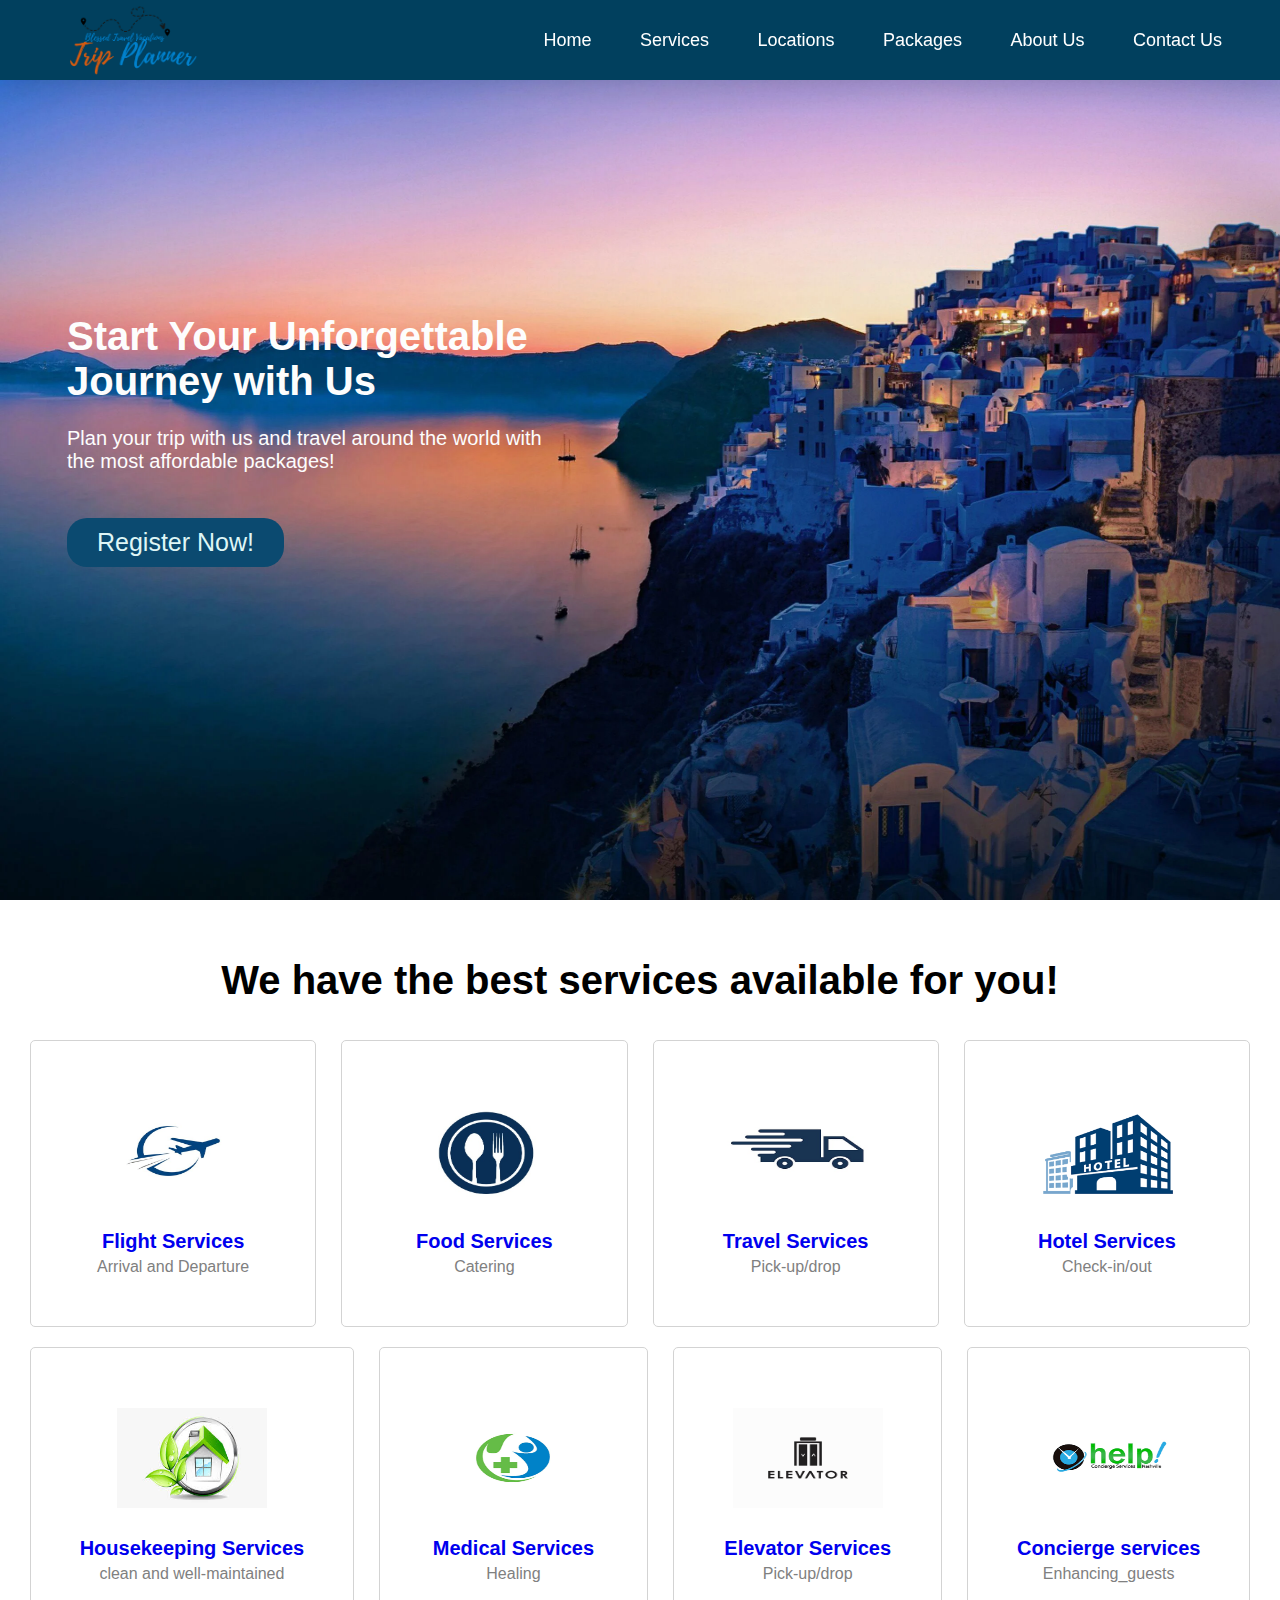
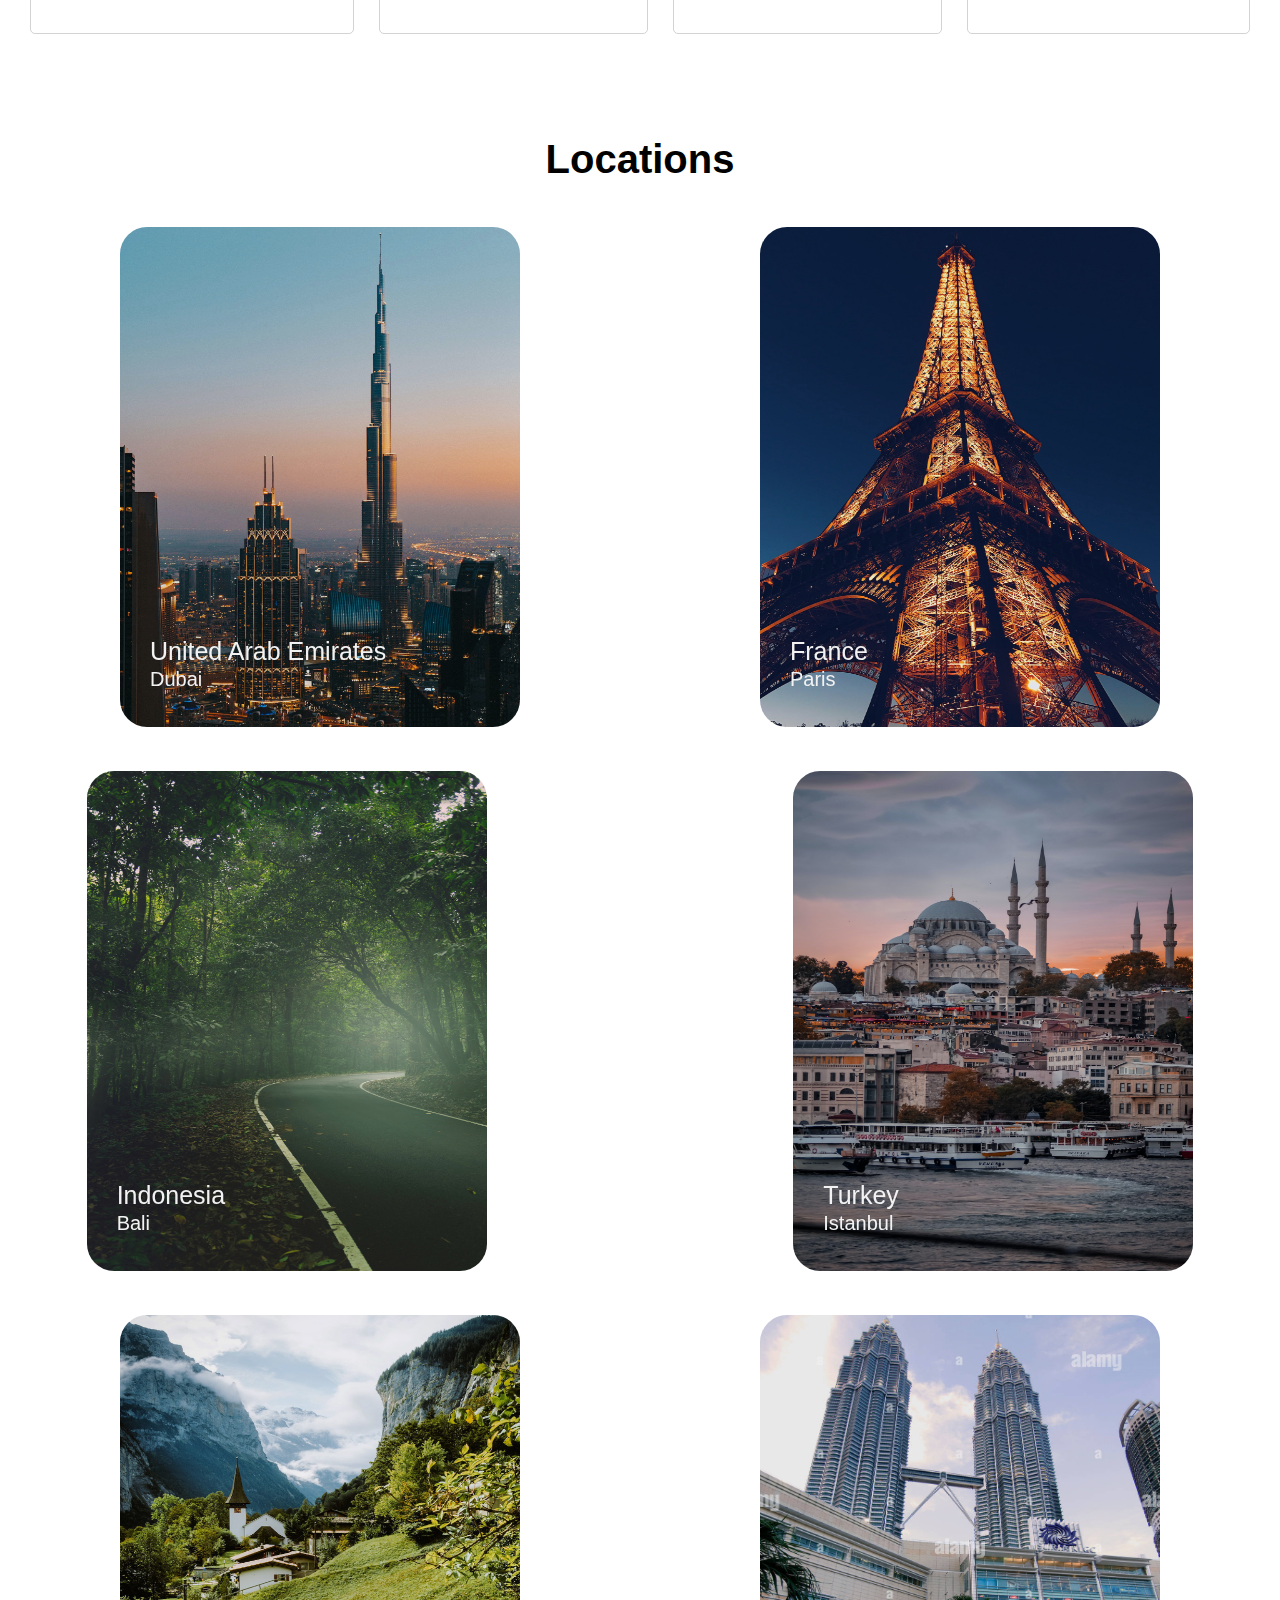
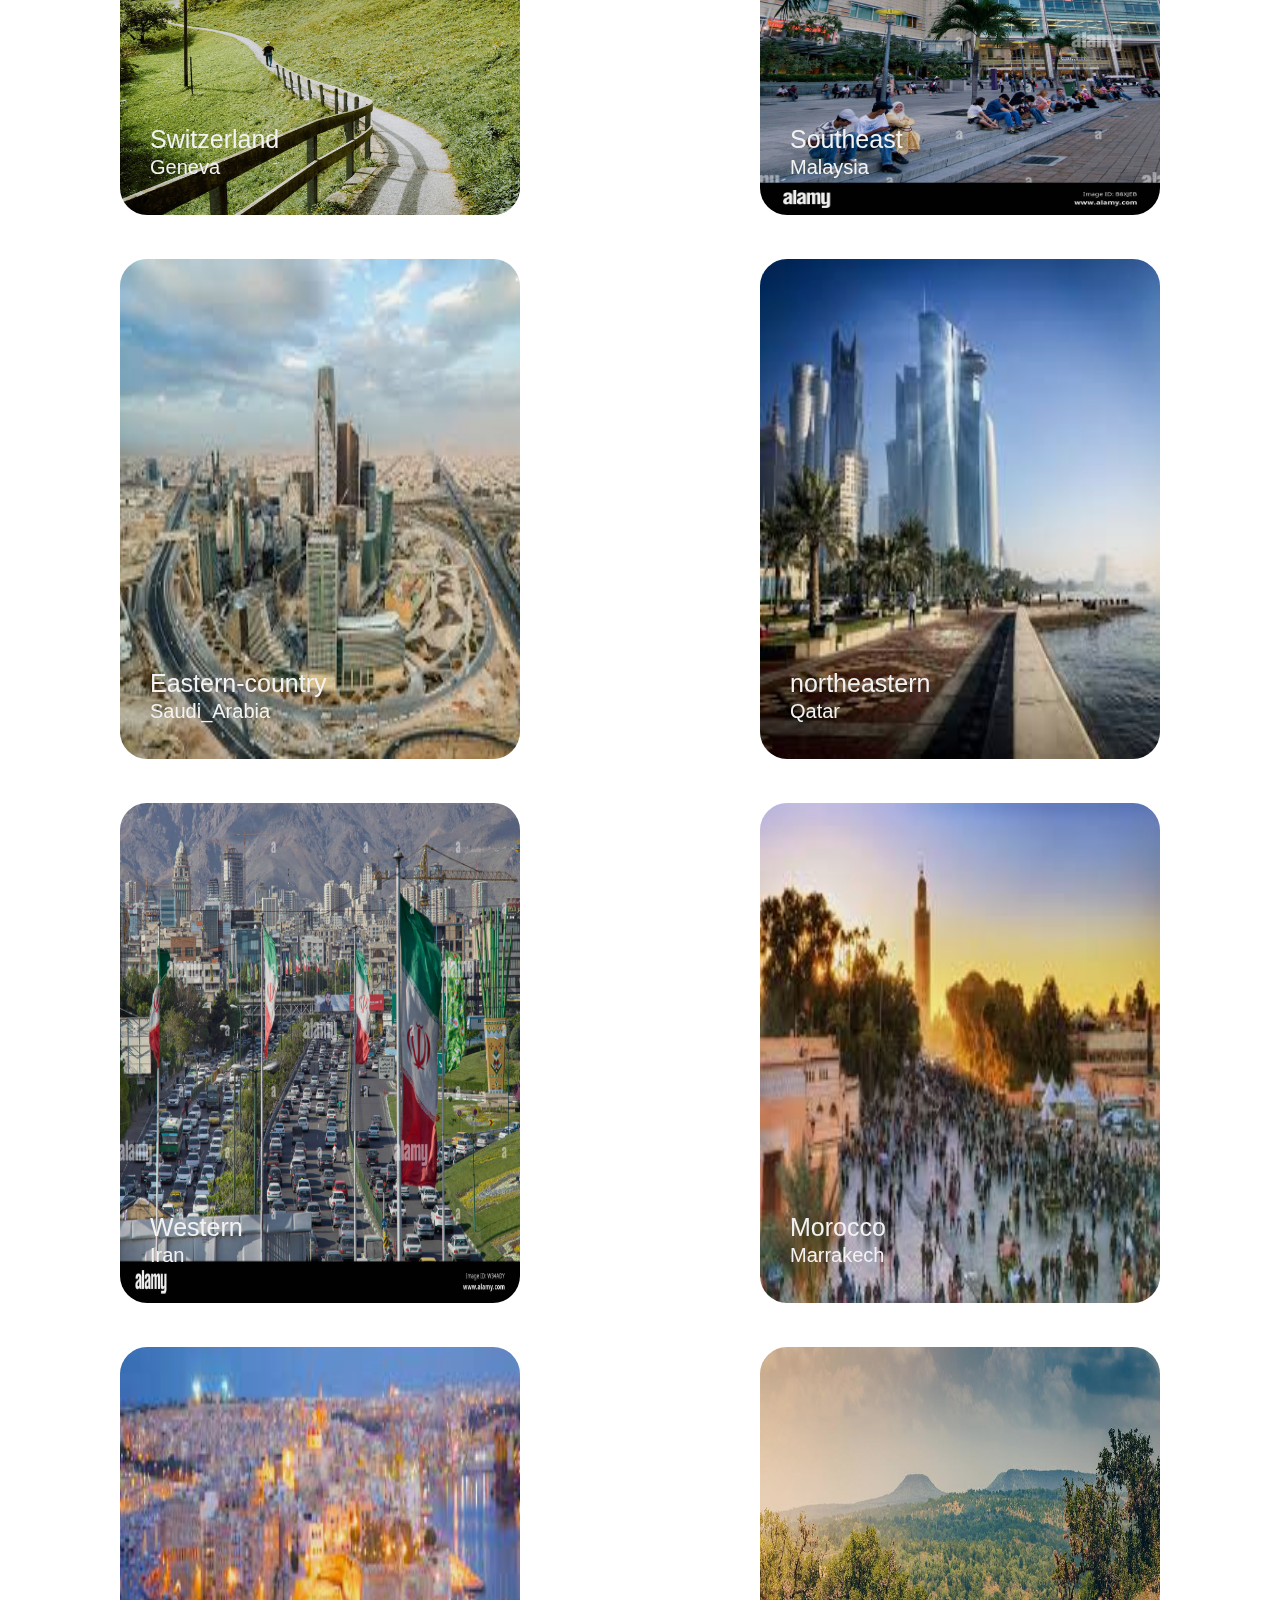
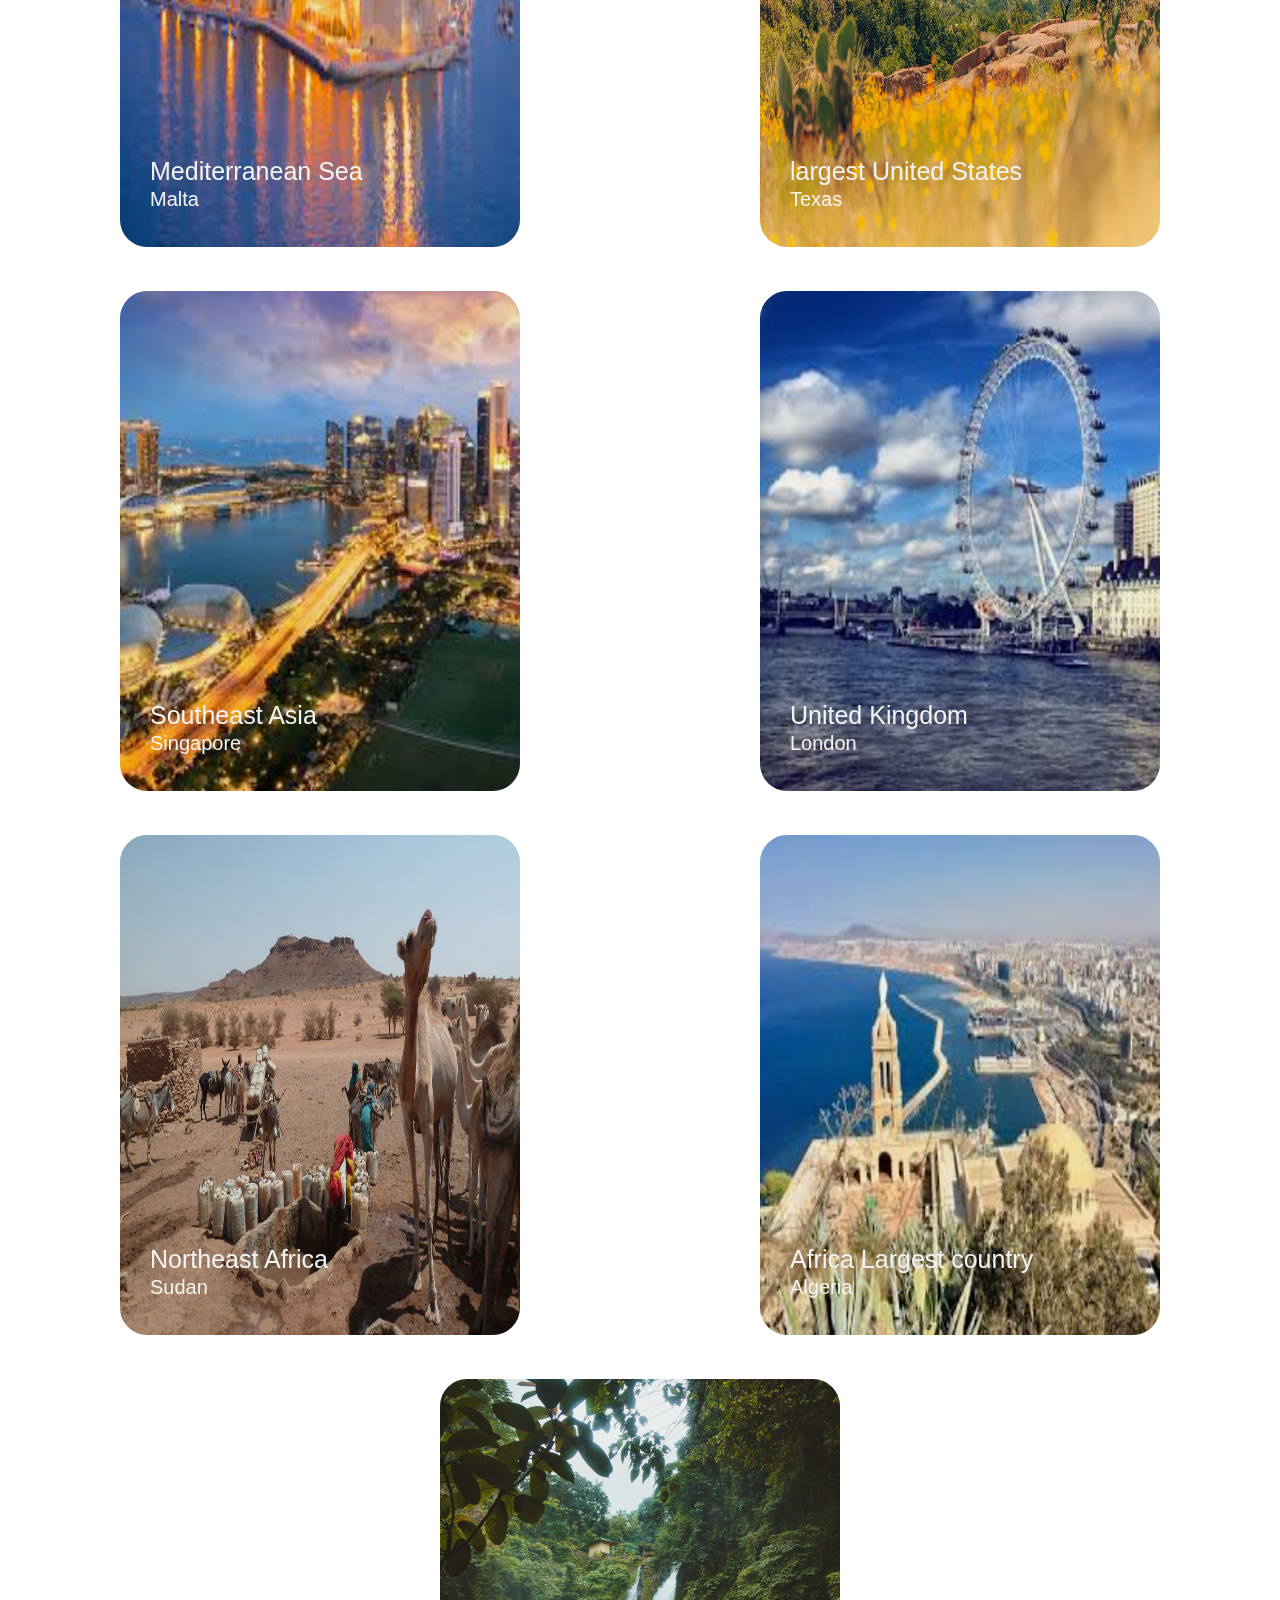
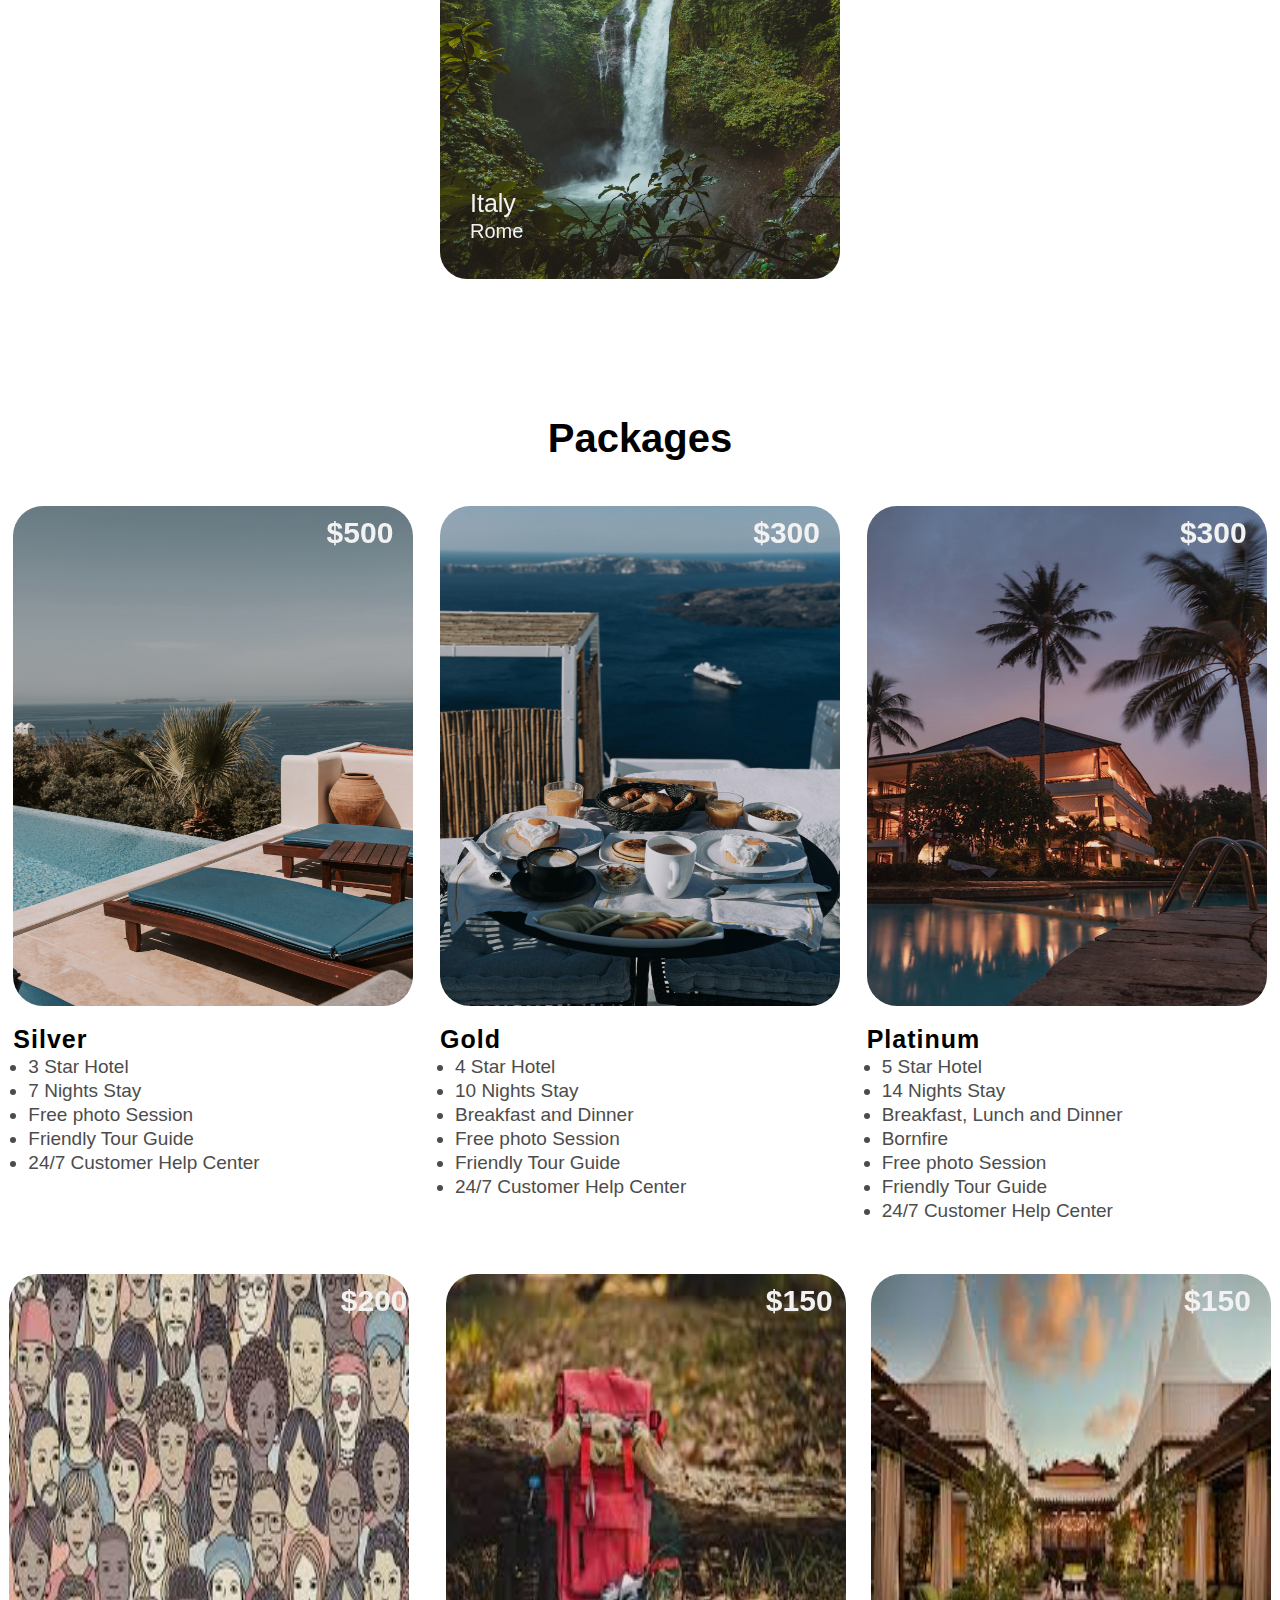
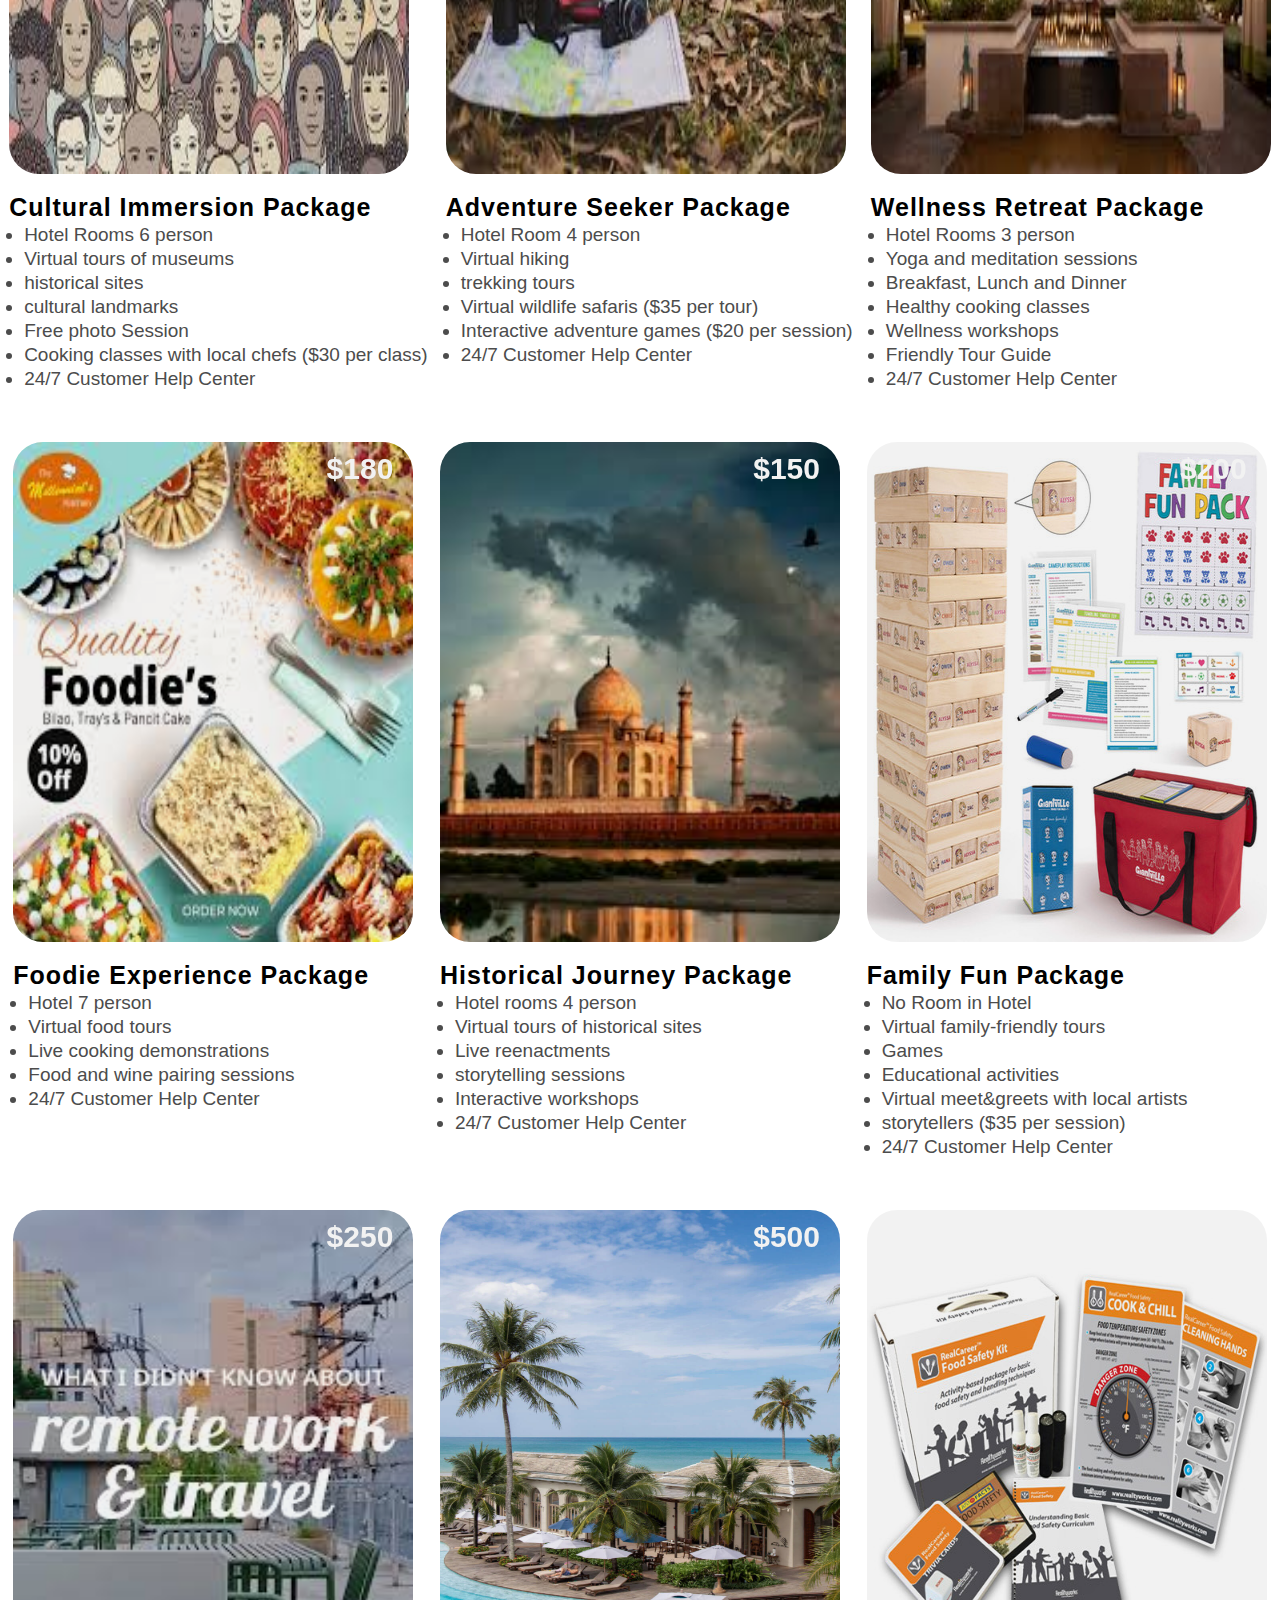
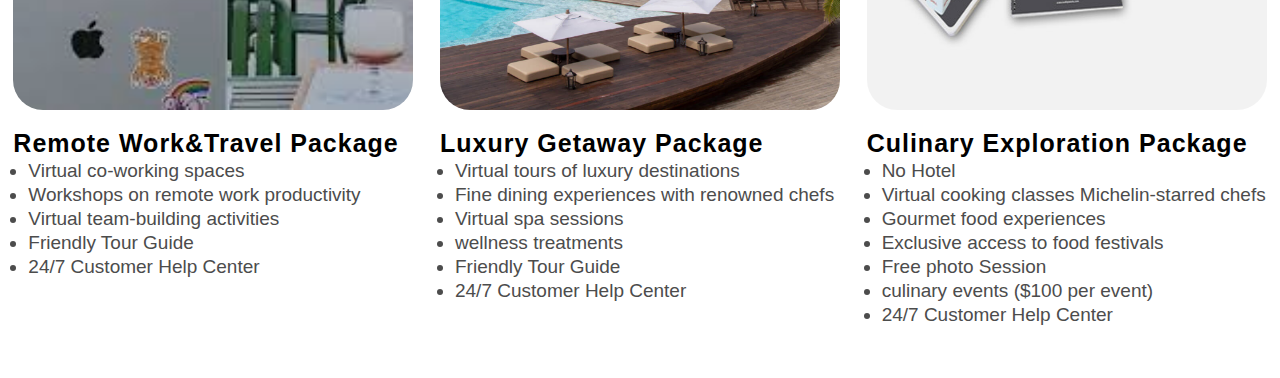
<file: index.html>
<!DOCTYPE html>
<html lang="en">

<head>
    <meta charset="UTF-8">
    <meta name="viewport" content="width=device-width, initial-scale=1.0">
    <title>Virtual Travel Planner</title>
    <link rel="icon" type="image/png" href="/Images/favicon.png">
    <link rel="stylesheet" type="text/css" href="style.css">
</head>

<body>
    <div class="banner">
        <div class="content" id="home">
            <nav>
                <img src="Images/logo.webp" class="logo" alt="Logo" title="Virtual Travel Planner">
                <ul class="navbar">
                    <li>
                        <a href="./index.html">Home</a>
                        <a href="./index.html#services">Services</a>
                        <a href="./index.html#locations">Locations</a>
                        <a href="./index.html#package">Packages</a>
                        <a href="./about.html">About Us</a>
                        <a href="contactus.html">Contact Us</a>
                    </li>
                </ul>
            </nav>
            <div class="title">
                <h1>Start Your Unforgettable Journey with Us</h1><br>
                <p>Plan your trip with us and travel around the world with<br> the most affordable packages!</p>
                <a href="register.html" class="button">Register Now!</a>
            </div>
        </div>
    </div>
    <section class="services" id="services">
        <div class="text">
            <h2>We have the best services available for you!</h2>
        </div>
        <div class="rowitems">
            <a href="./services.html#arrival and departure" target="_blank">
            <div class="container-box">
                <div class="container-image">
                    <img src="Images/flight.webp" alt="Flight Services">
                </div>
                <h4>Flight Services</h4>
                <p>Arrival and Departure</p>
            </div>
            </a>
            <a href="./services.html#catering" target="_blank">
            <div class="container-box">
                <div class="container-image">
                    <img src="Images/food.jpg" alt="Food Services">
                </div>
                <h4>Food Services</h4>
                <p>Catering</p>
            </div>
            </a>
            <a href="./services.html#pick-up/drop" target="_blank">
            <div class="container-box">
                <div class="container-image">
                    <img src="Images/transport.jpg" alt="Travel Services">
                </div>
                <h4>Travel Services</h4>
                <p>Pick-up/drop</p>
            </div>
            </a>
            <a href="./services.html#check-in/out" target="_blank">
            <div class="container-box">
                <div class="container-image">
                    <img src="Images/hotel.png" alt="Hotel Services">
                </div>
                <h4>Hotel Services</h4>
                <p>Check-in/out</p>
            </div>
            </a>
        </div>
        
        <div class="rowitems">
            <a href="./services.html#clean" target="_blank">
            <div class="container-box">
                <div class="container-image">
                    <img src="Images/housekeepingservices.jpg" alt="Housekeeping Services">
                </div>
                <h4>Housekeeping Services</h4>
                <p>clean and well-maintained</p>
            </div>
            </a>
            <a href="./services.html#healing" target="_blank">
            <div class="container-box">
                <div class="container-image">
                    <img src="Images/medical logo.png" alt="Medical Services">
                </div>
                <h4>Medical Services</h4>
                <p>Healing</p>
            </div>
            </a>
            <a href="./services.html#pick-up/drop" target="_blank">
            <div class="container-box">
                <div class="container-image">
                    <img src="Images/elevator.jpg" alt="Elevator Services">
                </div>
                <h4>Elevator Services</h4>
                <p>Pick-up/drop</p>
            </div>
            </a>
            <a href="./services.html#enhancing_guests" target="_blank">
            <div class="container-box">
                <div class="container-image">
                    <img src="Images/Concierge services logo.png" alt="Concierge services">
                </div>
                <h4>Concierge services</h4>
                <p>Enhancing_guests</p>
            </div>
            </a>
        </div>
        </div>
    </section>
    <section class="locations" id="locations">
        <div class="package-title">
            <h2>Locations</h2>
        </div>
        <br>
        <div class="location-content">

            <a href="./location.html#dubai" target="_blank">
                <div class="col-content">
                    <img src="Images/dubai.jpg" alt="">
                    <h5>United Arab Emirates</h5>
                    <p>Dubai</p>
                </div>
            </a>
            <a href="./location.html#paris" target="_blank">
                <div class="col-content">
                    <img src="Images/paris.jpg" alt="">
                    <h5>France</h5>
                    <p>Paris</p>
                </div>
            </a>
            <a href="./location.html#bali" target="_blank">
                <div class="col-content">
                    <img src="Images/indonasia.jpg" alt="">
                    <h5>Indonesia</h5>
                    <p>Bali</p>
                </div>
            </a><br>
            <a href="./location.html#istanbul" target="_blank">
                <div class="col-content">
                    <img src="Images/turkey.jpg" alt="">
                    <h5>Turkey</h5>
                    <p>Istanbul</p>
                </div>
            </a>
            <a href="./location.html#geneva" target="_blank">
                <div class="col-content">
                    <img src="Images/switzerland.jpg" alt="">
                    <h5>Switzerland</h5>
                    <p>Geneva</p>
                </div>
            </a>
            <a href="./location.html#malaysia" target="_blank">
                <div class="col-content">
                    <img src="Images/Malaysia.jpg" alt="">
                    <h5>Southeast</h5>
                    <p>Malaysia</p>
                </div>
            </a>
            <a href="./location.html#saudi_arabia" target="_blank">
                <div class="col-content">
                    <img src="Images/Saudi Arabia.jpg" alt="">
                    <h5>Eastern-country</h5>
                    <p>Saudi_Arabia</p>
                </div>
            </a>
            <a href="./location.html#Qatar" target="_blank">
                <div class="col-content">
                    <img src="Images/qatar.jpg" alt="">
                    <h5>northeastern</h5>
                    <p>Qatar</p>
                </div>
            </a>
            <a href="./location.html#iran" target="_blank">
                <div class="col-content">
                    <img src="Images/IRan.jpg" alt="">
                    <h5>Western</h5>
                    <p>Iran</p>
                </div>
            </a>
            <a href="./location.html#marrakech" target="_blank">
                <div class="col-content">
                    <img src="Images/marrakech.jpg" alt="">
                    <h5>Morocco</h5>
                    <p>Marrakech</p>
                </div>
            </a>
            <a href="./location.html#malta" target="_blank">
                <div class="col-content">
                    <img src="Images/malta.jpg" alt="">
                    <h5>Mediterranean Sea</h5>
                    <p>Malta</p>
                </div>
            </a>
            <a href="./location.html#texas" target="_blank">
                <div class="col-content">
                    <img src="Images/texas.jpg" alt="">
                    <h5>largest United States</h5>
                    <p>Texas</p>
                </div>
            </a>
            <a href="./location.html#Singapore" target="_blank">
                <div class="col-content">
                    <img src="Images/singapore.jpg" alt="">
                    <h5>Southeast Asia</h5>
                    <p>Singapore</p>
                </div>
            </a>
            <a href="./location.html#london" target="_blank">
                <div class="col-content">
                    <img src="Images/london.jpg" alt="">
                    <h5>United Kingdom</h5>
                    <p>London</p>
                </div>
            </a>
            <a href="./location.html#Sudan" target="_blank">
                <div class="col-content">
                    <img src="Images/sudan.jpg" alt="">
                    <h5>Northeast Africa</h5>
                    <p>Sudan</p>
                </div>
            </a>
            <a href="./location.html#algeria" target="_blank">
                <div class="col-content">
                    <img src="Images/images.jpg" alt="">
                    <h5>Africa Largest country</h5>
                    <p>Algeria</p>
                </div>
            </a>
            <a href="./location.html#rome" target="_blank">
                <div class="col-content">
                    <img src="Images/italy.jpg" alt="">
                    <h5>Italy</h5>
                    <p>Rome</p>
                </div>
            </a>
        </div>
    </section>
    <section class="package" id="package">
        <div class="package-title">
            <h2>Packages</h2>
        </div>
        <br>
        <div class="package-content">

            <div class="box">
                <div class="image">
                    <img src="Images/silver.jpg" alt="">
                    <h3>$500</h3>
                </div>
            
            <div class="dest-content">
                <div class="location">
                    <h4>Silver</h4>
                    <ul class="pac-details">
                        <li>3 Star Hotel</li>
                        <li>7 Nights Stay</li>
                        <li>Free photo Session</li>
                        <li>Friendly Tour Guide</li>
                        <li>24/7 Customer Help Center</li>
                    </ul>
                </div>
            </div>
            </div>
            <div class="box">
                <div class="image">
                    <img src="Images/gold.jpg" alt="">
                    <h3>$300</h3>
                </div>
            <div class="dest-content">
                <div class="location">
                    <h4>Gold</h4>
                    <ul class="pac-details">
                        <li>4 Star Hotel</li>
                        <li>10 Nights Stay</li>
                        <li>Breakfast and Dinner</li>
                        <li>Free photo Session</li>
                        <li>Friendly Tour Guide</li>
                        <li>24/7 Customer Help Center</li>
                    </ul>
                </div>
            </div>
            </div>
            <div class="box">
                <div class="image">
                    <img src="Images/platinum.jpg" alt="">
                    <h3>$300</h3>
                </div>
            <div class="dest-content">
                <div class="location">
                    <h4>Platinum</h4>
                    <ul class="pac-details">
                        <li>5 Star Hotel</li>
                        <li>14 Nights Stay</li>
                        <li>Breakfast, Lunch and Dinner</li>
                        <li>Bornfire</li>
                        <li>Free photo Session</li>
                        <li>Friendly Tour Guide</li>
                        <li>24/7 Customer Help Center</li>
                    </ul>
                </div>
            </div>
            </div>
        </div>
    </section>
    <section>
        <div class="package-content">

            <div class="box">
                <div class="image">
                    <img src="Images/Cultural Immersion Package.jpg" alt="">
                    <h3>$200</h3>
                </div>
            
            <div class="dest-content">
                <div class="location">
                    <h4>Cultural Immersion Package</h4>
                    <ul class="pac-details">
                        <li>Hotel Rooms 6 person</li>
                        <li>Virtual tours of museums</li>
                        <li>historical sites</li>
                        <li>cultural landmarks </li>
                        <li>Free photo Session</li>
                        <li>Cooking classes with local chefs ($30 per class)</li>
                        <li>24/7 Customer Help Center</li>
                    </ul>
                </div>
            </div>
            </div>
            <div class="box">
                <div class="image">
                    <img src="Images/Adventure Seeker Package.jpg" alt="">
                    <h3>$150</h3>
                </div>
            <div class="dest-content">
                <div class="location">
                    <h4>Adventure Seeker Package</h4>
                    <ul class="pac-details">
                        <li>Hotel Room 4 person</li>
                        <li>Virtual hiking</li>
                        <li>trekking tours</li>
                        <li>Virtual wildlife safaris ($35 per tour)</li>
                        <li>Interactive adventure games ($20 per session)</li>
                        <li>24/7 Customer Help Center</li>
                    </ul>
                </div>
            </div>
            </div>
            <div class="box">
                <div class="image">
                    <img src="Images/Wellness Retreat Package.jpg" alt="">
                    <h3>$150</h3>
                </div>
            <div class="dest-content">
                <div class="location">
                    <h4>Wellness Retreat Package</h4>
                    <ul class="pac-details">
                        <li>Hotel Rooms 3 person</li>
                        <li>Yoga and meditation sessions</li>
                        <li>Breakfast, Lunch and Dinner</li>
                        <li>Healthy cooking classes</li>
                        <li>Wellness workshops </li>
                        <li>Friendly Tour Guide</li>
                        <li>24/7 Customer Help Center</li>
                    </ul>
                </div>
            </div>
            </div>
    </section> 
    <section>
        <div class="package-content">

            <div class="box">
                <div class="image">
                    <img src="Images/Foodie Experience Package.jpg" alt="">
                    <h3>$180</h3>
                </div>
            
            <div class="dest-content">
                <div class="location">
                    <h4>Foodie Experience Package</h4>
                    <ul class="pac-details">
                        <li>Hotel 7 person</li>
                        <li>Virtual food tours</li>
                        <li>Live cooking demonstrations </li>
                        <li>Food and wine pairing sessions</li>
                        <li>24/7 Customer Help Center</li>
                    </ul>
                </div>
            </div>
            </div>
            <div class="box">
                <div class="image">
                    <img src="Images/Historical Journey Package.jpg" alt="">
                    <h3>$150</h3>
                </div>
            <div class="dest-content">
                <div class="location">
                    <h4>Historical Journey Package</h4>
                    <ul class="pac-details">
                        <li>Hotel rooms 4 person</li>
                        <li>Virtual tours of historical sites</li>
                        <li>Live reenactments</li>
                        <li>storytelling sessions</li>
                        <li>Interactive workshops</li>
                        <li>24/7 Customer Help Center</li>
                    </ul>
                </div>
            </div>
            </div>
            <div class="box">
                <div class="image">
                    <img src="Images/Family Fun Package.jpg" alt="">
                    <h3>$200</h3>
                </div>
            <div class="dest-content">
                <div class="location">
                    <h4>Family Fun Package</h4>
                    <ul class="pac-details">
                        <li>No Room in Hotel</li>
                        <li>Virtual family-friendly tours</li>
                        <li>Games</li>
                        <li>Educational activities </li>
                        <li>Virtual meet&greets with local artists</li>
                        <li>storytellers ($35 per session)</li>
                        <li>24/7 Customer Help Center</li>
                    </ul>
                </div>
            </div>
            </div>
    </section>    
            <div class="package-content">

                <div class="box">
                    <div class="image">
                        <img src="Images/Remote Work and Travel Package.jpg" alt="">
                        <h3>$250</h3>
                    </div>
                
            <div class="dest-content">
                <div class="location">
                    <h4>Remote Work&Travel Package</h4>
                    <ul class="pac-details">
                        <li>Virtual co-working spaces</li>
                        <li>Workshops on remote work productivity</li>
                        <li>Virtual team-building activities</li>
                        <li>Friendly Tour Guide</li>
                        <li>24/7 Customer Help Center</li>
                    </ul>
                </div>
            </div>
            </div>
            <div class="box">
                <div class="image">
                    <img src="Images/Luxury Getaway Package.jpg" alt="">
                    <h3>$500</h3>
                </div>
            <div class="dest-content">
                <div class="location">
                    <h4>Luxury Getaway Package</h4>
                    <ul class="pac-details">
                        <li>Virtual tours of luxury destinations</li>
                        <li>Fine dining experiences with renowned chefs</li>
                        <li>Virtual spa sessions</li>
                        <li>wellness treatments</li>
                        <li>Friendly Tour Guide</li>
                        <li>24/7 Customer Help Center</li>
                    </ul>
                </div>
            </div>
            </div>
            <div class="box">
                <div class="image">
                    <img src="Images/Culinary Exploration Package.jpg" alt="">
                    <h3>$250</h3>
                </div>
            <div class="dest-content">
                <div class="location">
                    <h4>Culinary Exploration Package</h4>
                    <ul class="pac-details">
                        <li>No Hotel</li>
                        <li>Virtual cooking classes Michelin-starred chefs</li>
                        <li>Gourmet food experiences</li>
                        <li>Exclusive access to food festivals</li>
                        <li>Free photo Session</li>
                        <li>culinary events ($100 per event)</li>
                        <li>24/7 Customer Help Center</li>
                    </ul>
                </div>
            </div>
            </div>    
        </div>
    </section> 
</body>

</html>
</file>
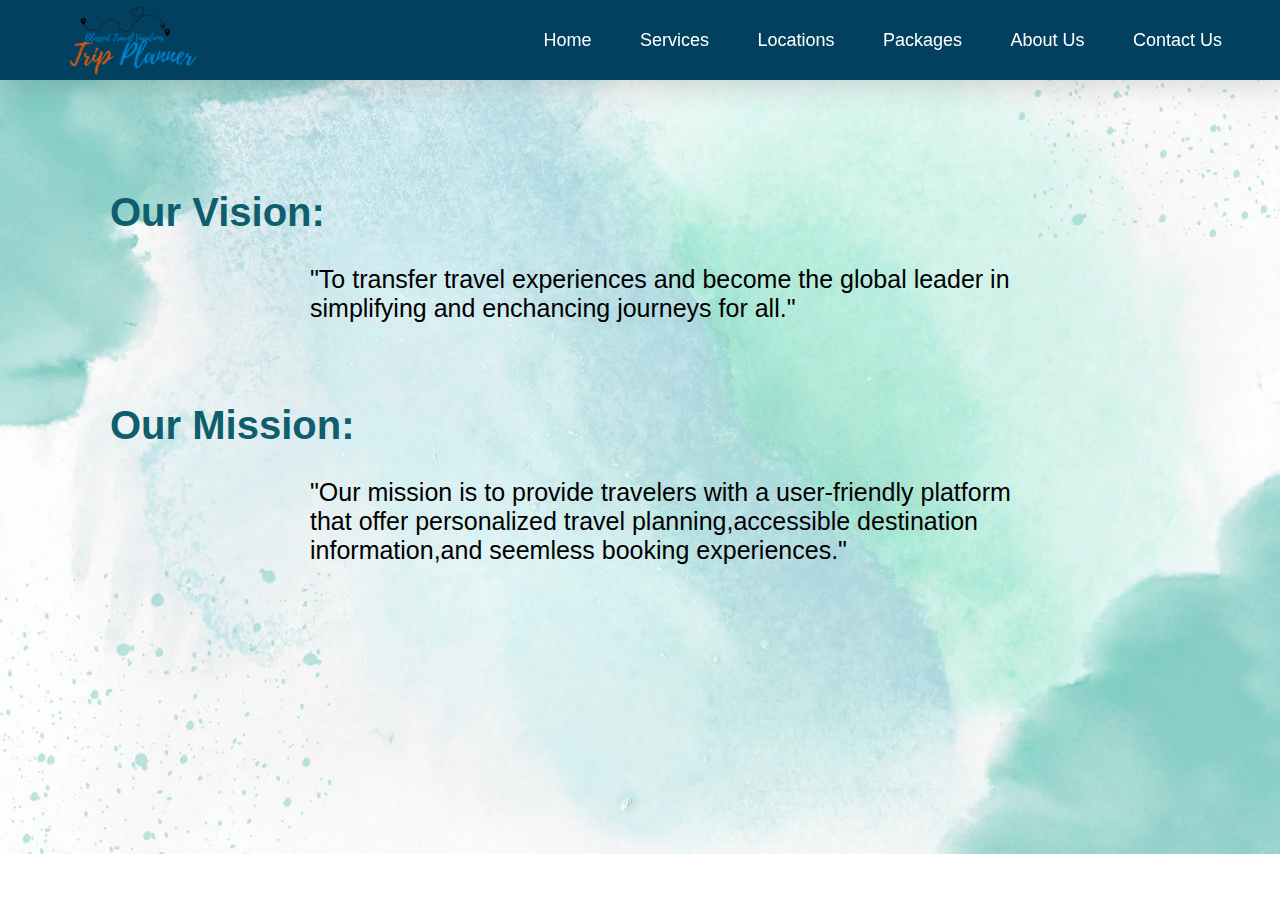
<file: about.html>
<!DOCTYPE html>
<html lang="en">
<head>
    <meta charset="UTF-8">
    <meta name="viewport" content="width=device-width, initial-scale=1.0">
    <title>About Us</title>
    <link rel="icon" type="image/png" href="/Images/favicon.png">
    <link rel="stylesheet" type="text/css" href="style.css">
</head>
<body class="about-body">
        <nav>
            <img src="Images/logo.webp" class="logo" alt="Logo" title="Virtual Travel Planner">
            <ul class="navbar">
                <li>
                    <a href="./index.html">Home</a>
                    <a href="./index.html#services">Services</a>
                    <a href="./index.html#locations">Locations</a>
                    <a href="./index.html#package">Packages</a>
                    <a href="./about.html">About Us</a>
                    <a href="./contactus.html">Contact Us</a>
                </li>
            </ul>
        </nav>

    <section class="about-section">
     <div class="about-detail" id="vision">
            <h1>Our Vision:</h1>
            <p>"To transfer travel experiences and become the global leader in<br>simplifying and enchancing journeys for all."</p>
     </div>
     <div class="about-detail" id="mission">
            <h1>Our Mission:</h1>
            <p>"Our mission is to provide travelers with a user-friendly platform<br>that offer personalized travel planning,accessible destination<br>information,and seemless booking experiences." </p>
      </div>
    </section>
</body>
</html>
</file>
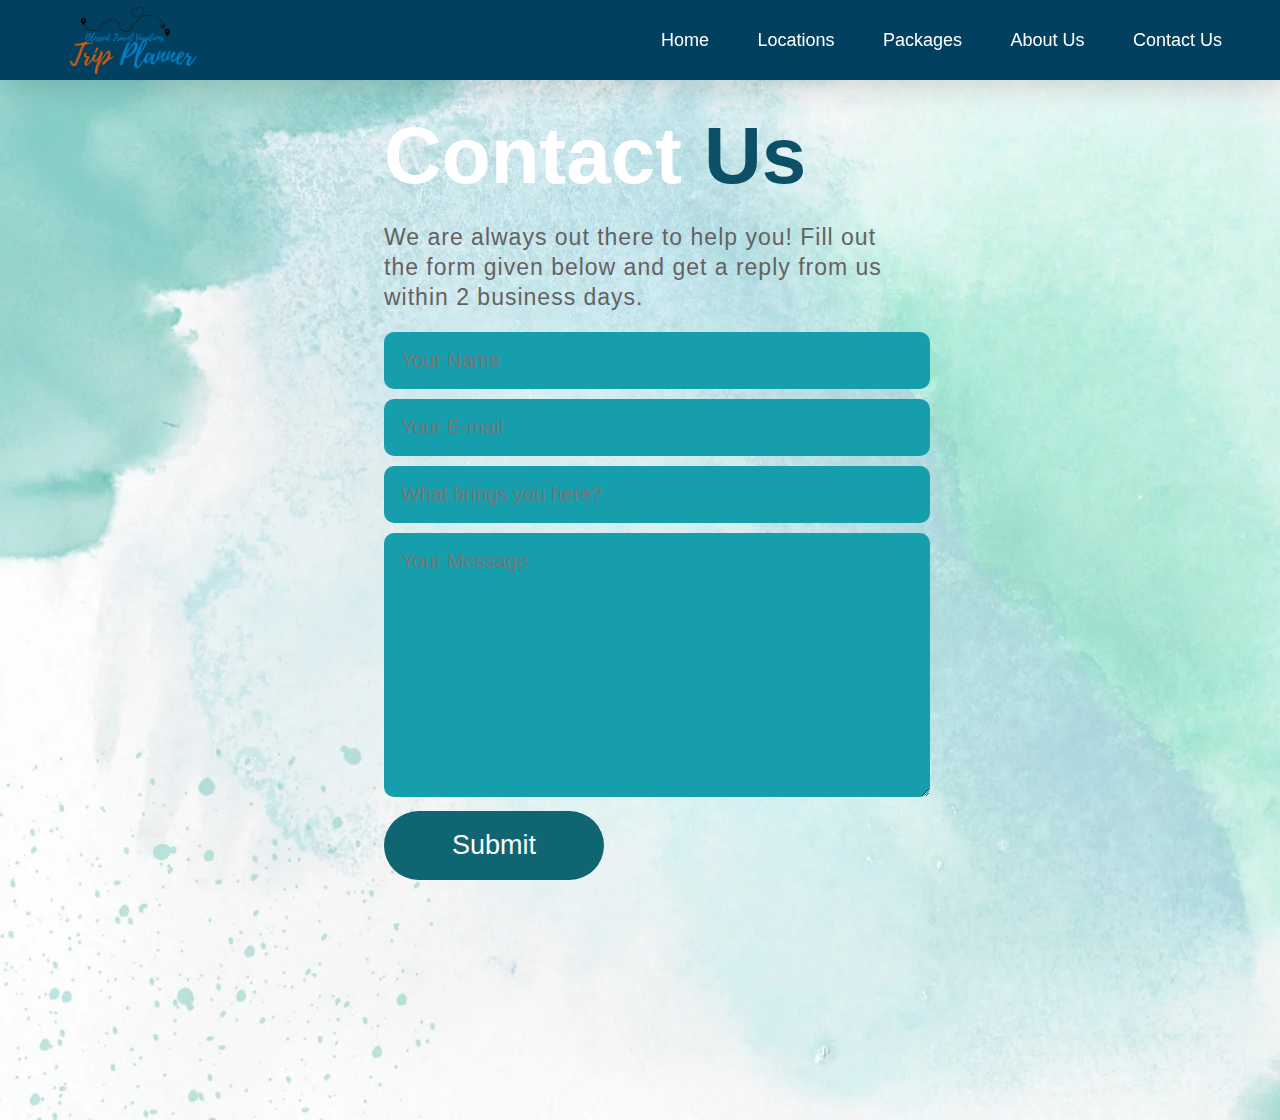
<file: contactus.html>
<!DOCTYPE html>
<html lang="en">
<head>
    <meta charset="UTF-8">
    <meta name="viewport" content="width=device-width, initial-scale=1.0">
    <title>Contact Us</title>
    <link rel="icon" type="image/png" href="/Images/favicon.png">
    <link rel="stylesheet" type="text/css" href="style.css">
</head>
<body>
    <body class="contactbody">
        <nav>
         <img src="Images/logo.webp" class="logo" alt="Logo" title="Virtual Travel Planner">

         <ul class="navbar">
             <li>
                 <a href="./index.html">Home</a>
                 <a href="./index.html#locations">Locations</a>
                 <a href="./index.html#package">Packages</a>
                 <a href="./about.html">About Us</a>
                 <a href="./contact.html">Contact Us</a>
             </li>
         </ul>
     </nav>

     <section class="contact">
         <div class="contact-form">
             <h1>Contact <span>Us</span></h1>
             <p>We are always out there to help you! Fill out the form given below and get a reply from us within 2 business days.</p>
         <form action="">
             <input type="text" name="myname" placeholder="Your Name" required>
             <input type="email" name="email" placeholder="Your E-mail" required>
             <input type="text" name="subject" placeholder="What brings you here?" required>
             <textarea name="message" cols="30" rows="10" placeholder="Your Message" required></textarea>
             <input type="submit" value="Submit" class="submit-btn">
         </form>
         </div>
         
     </section>
</body>
</html>
</file>
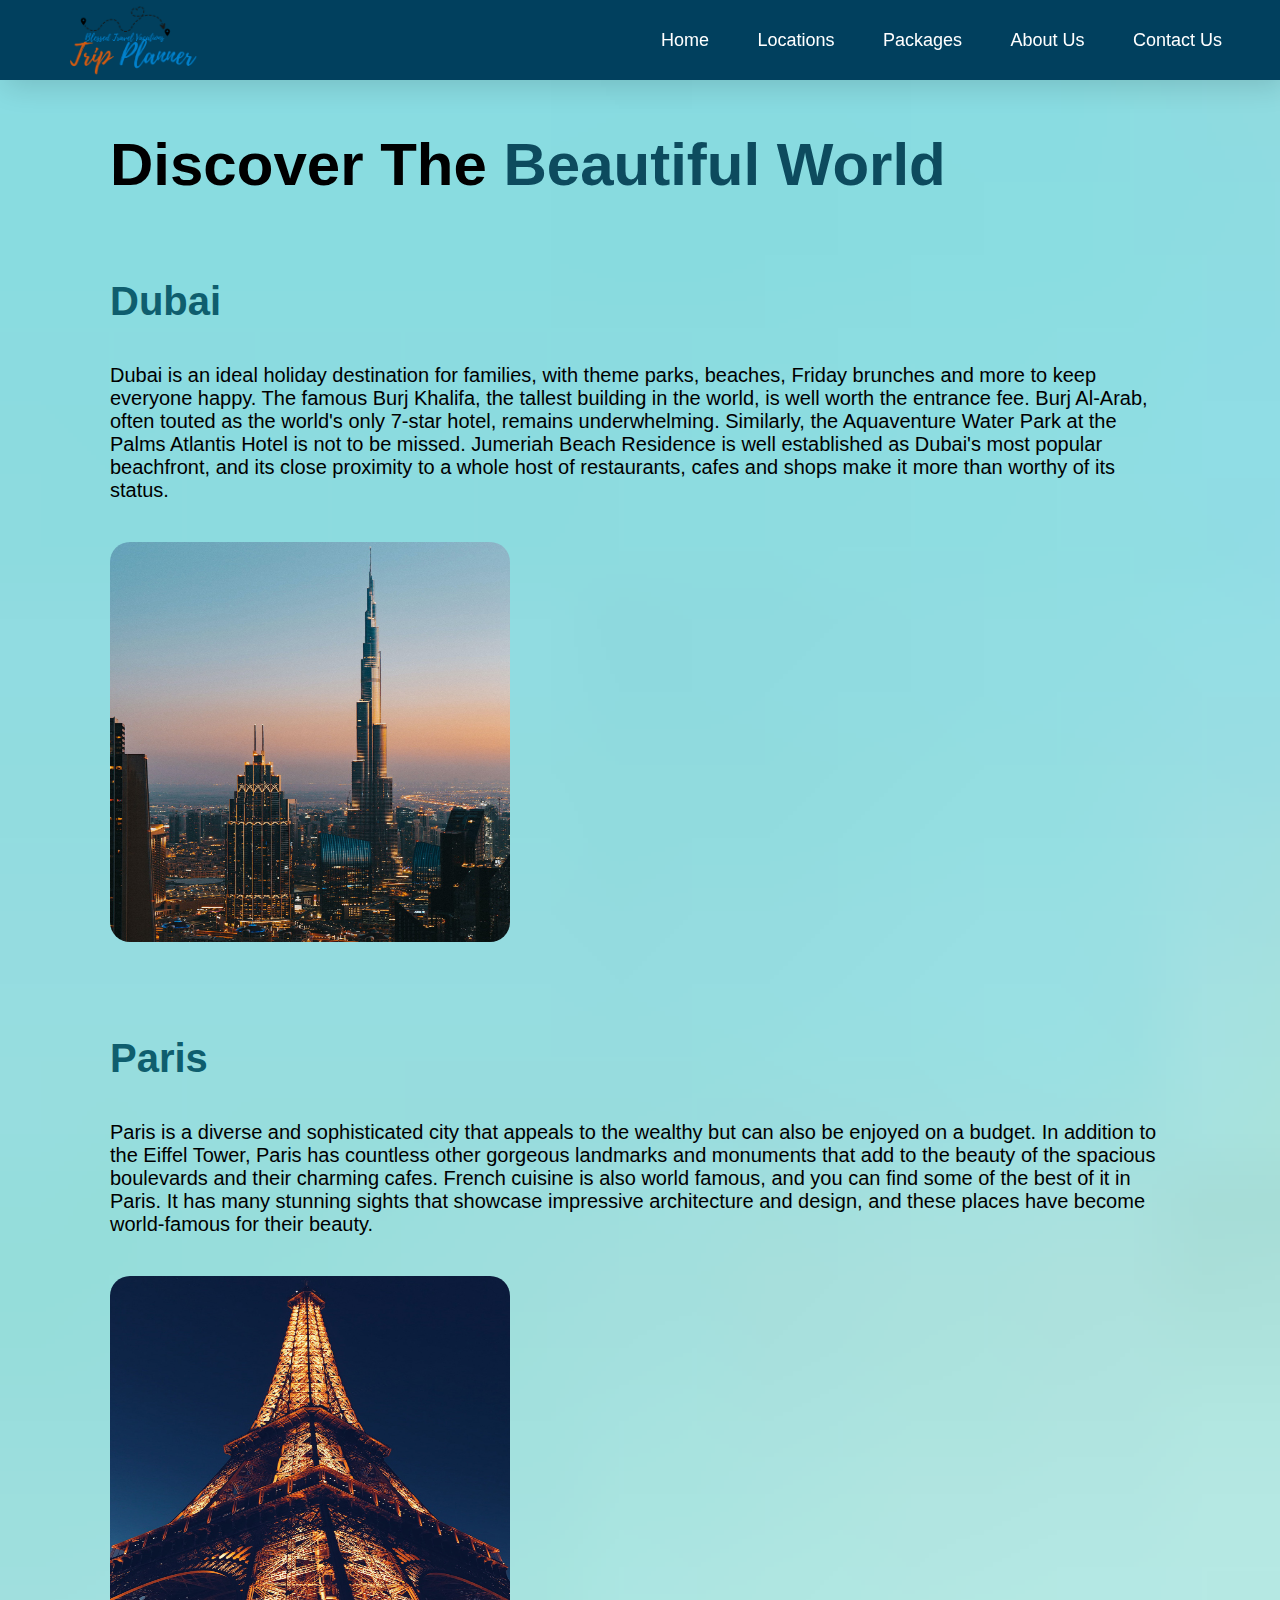
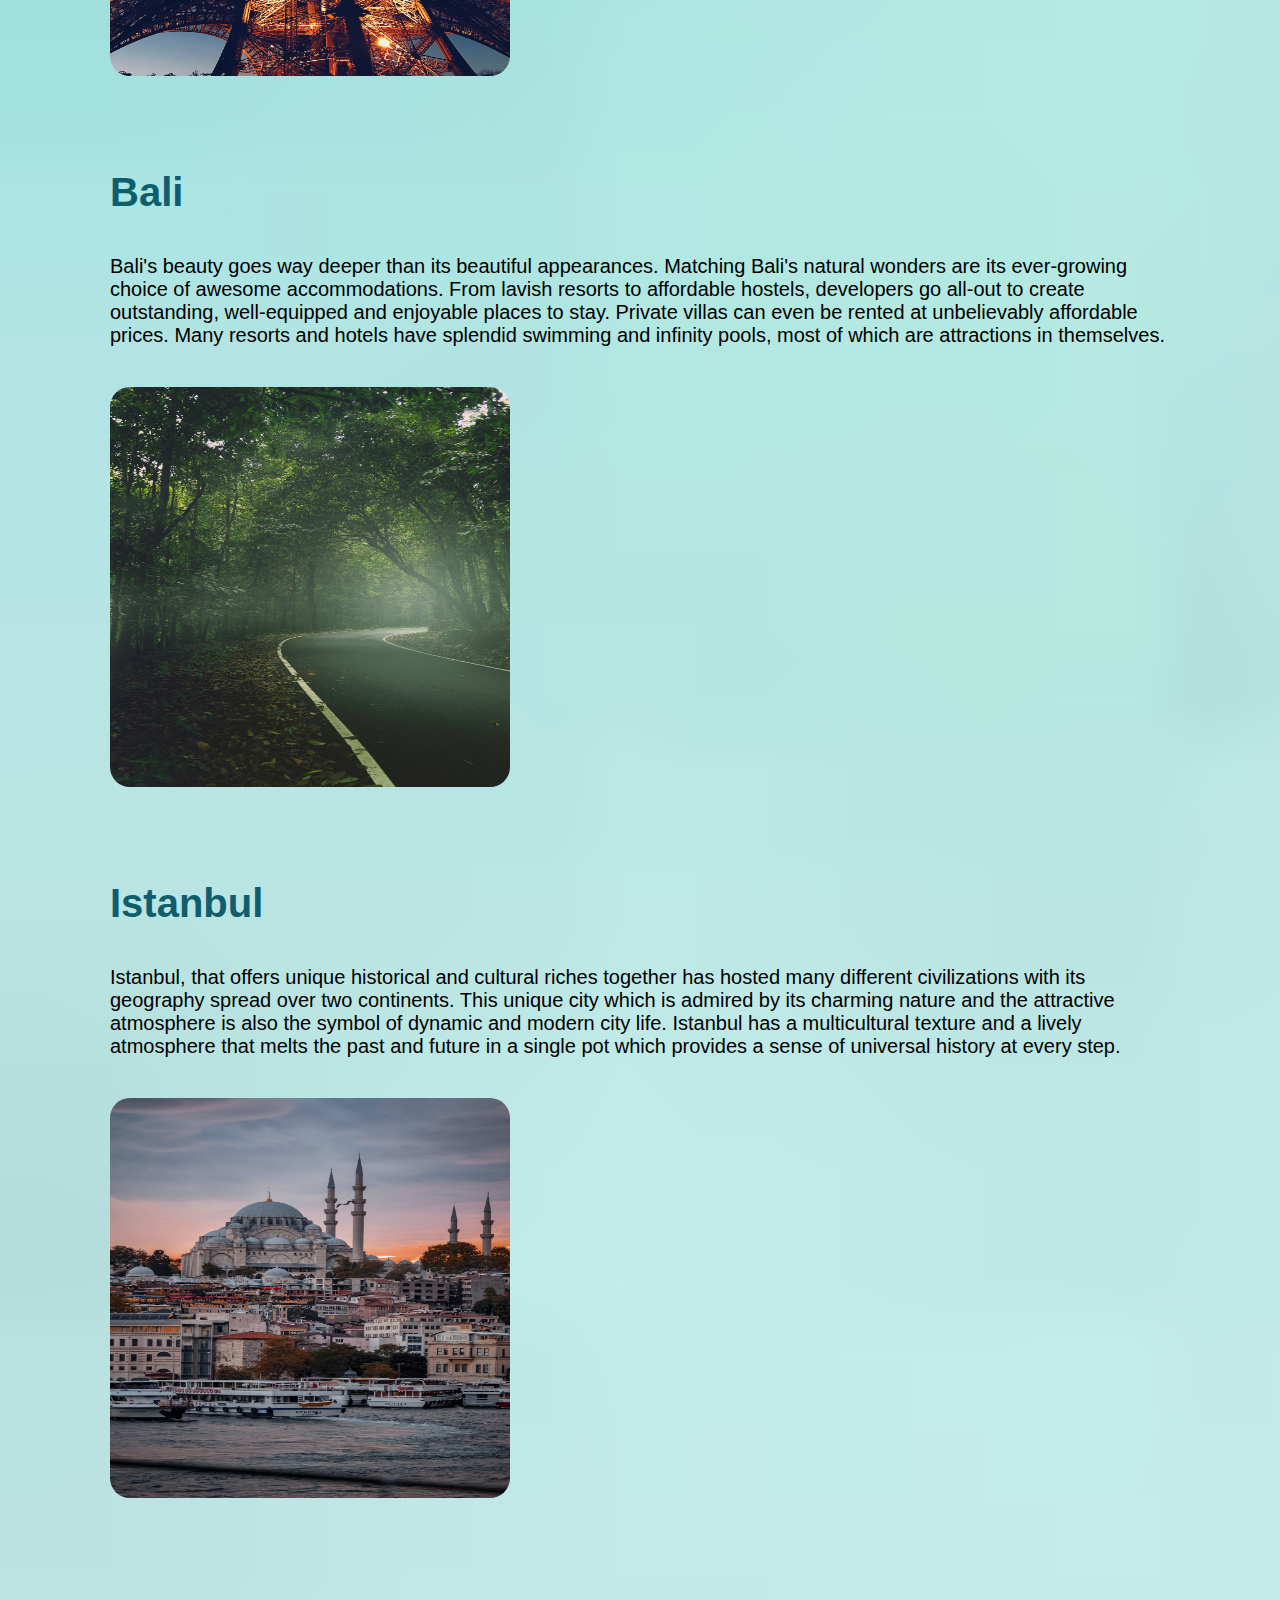
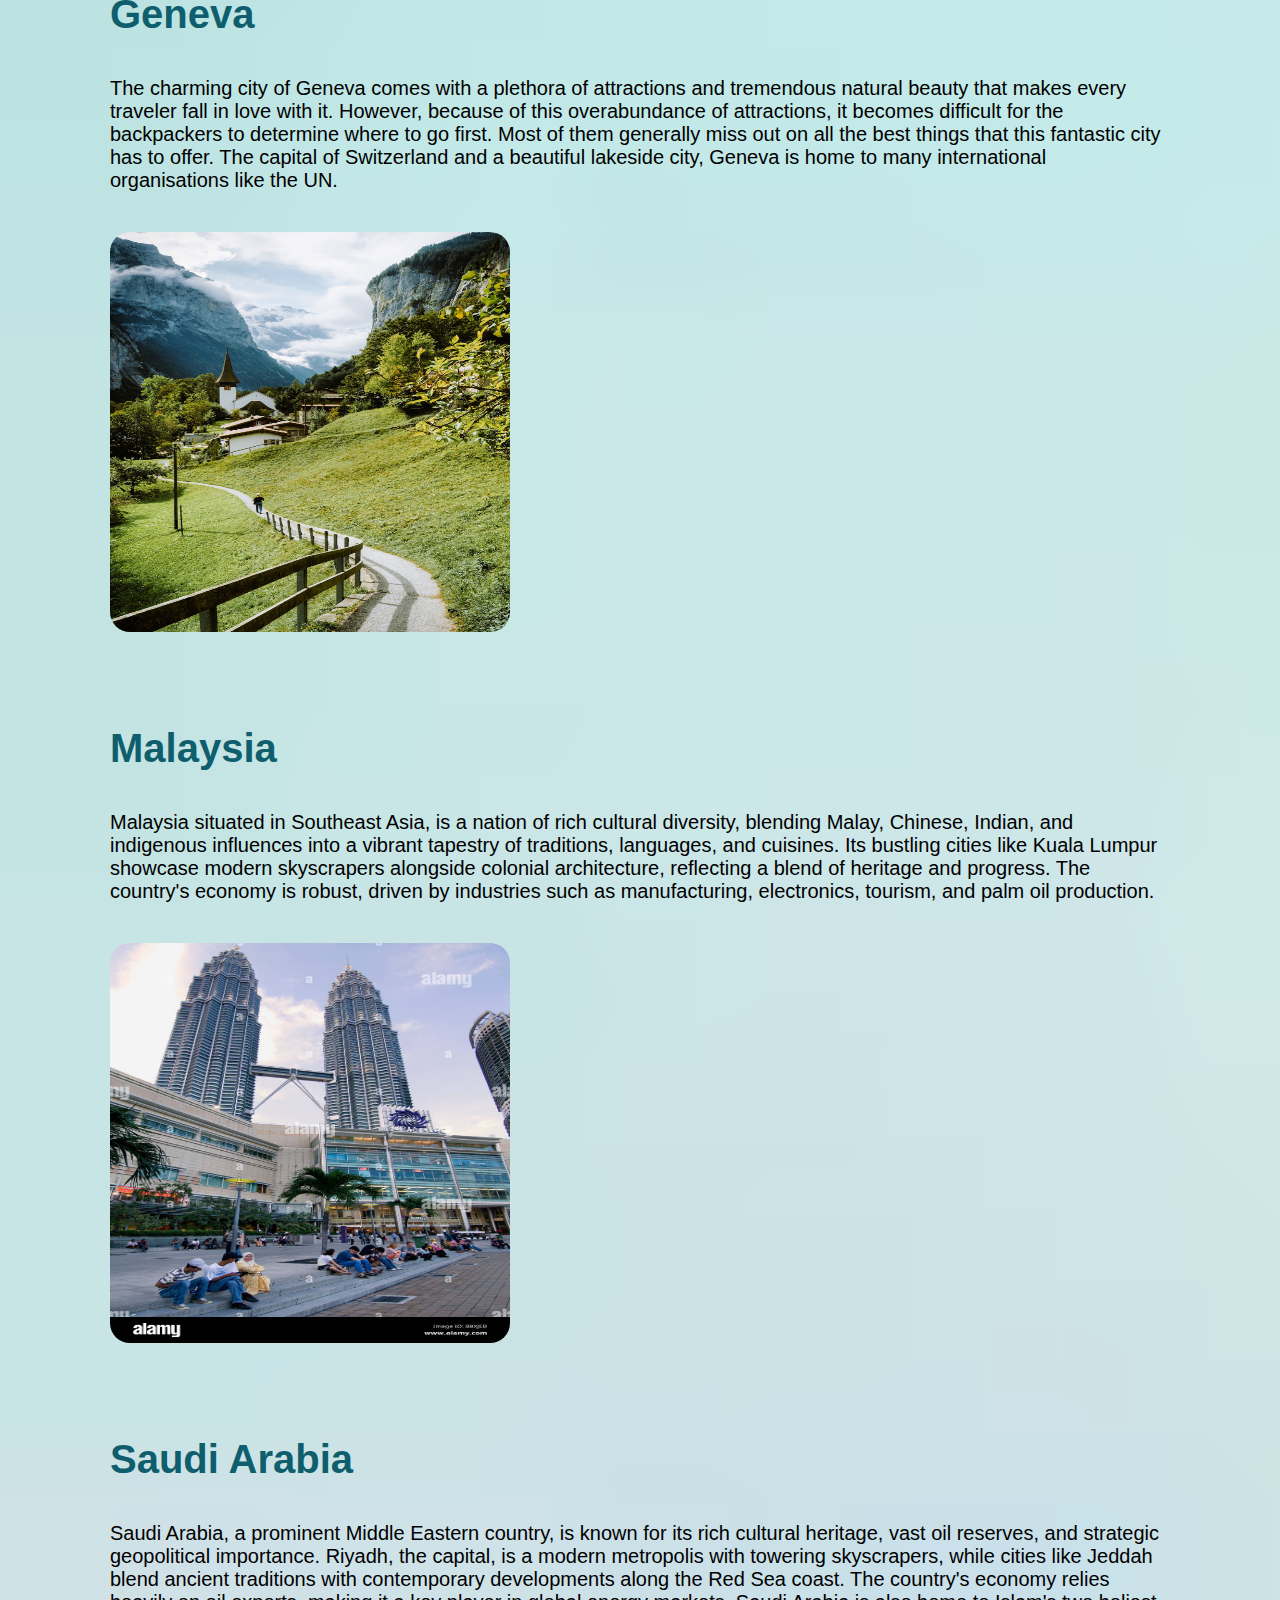
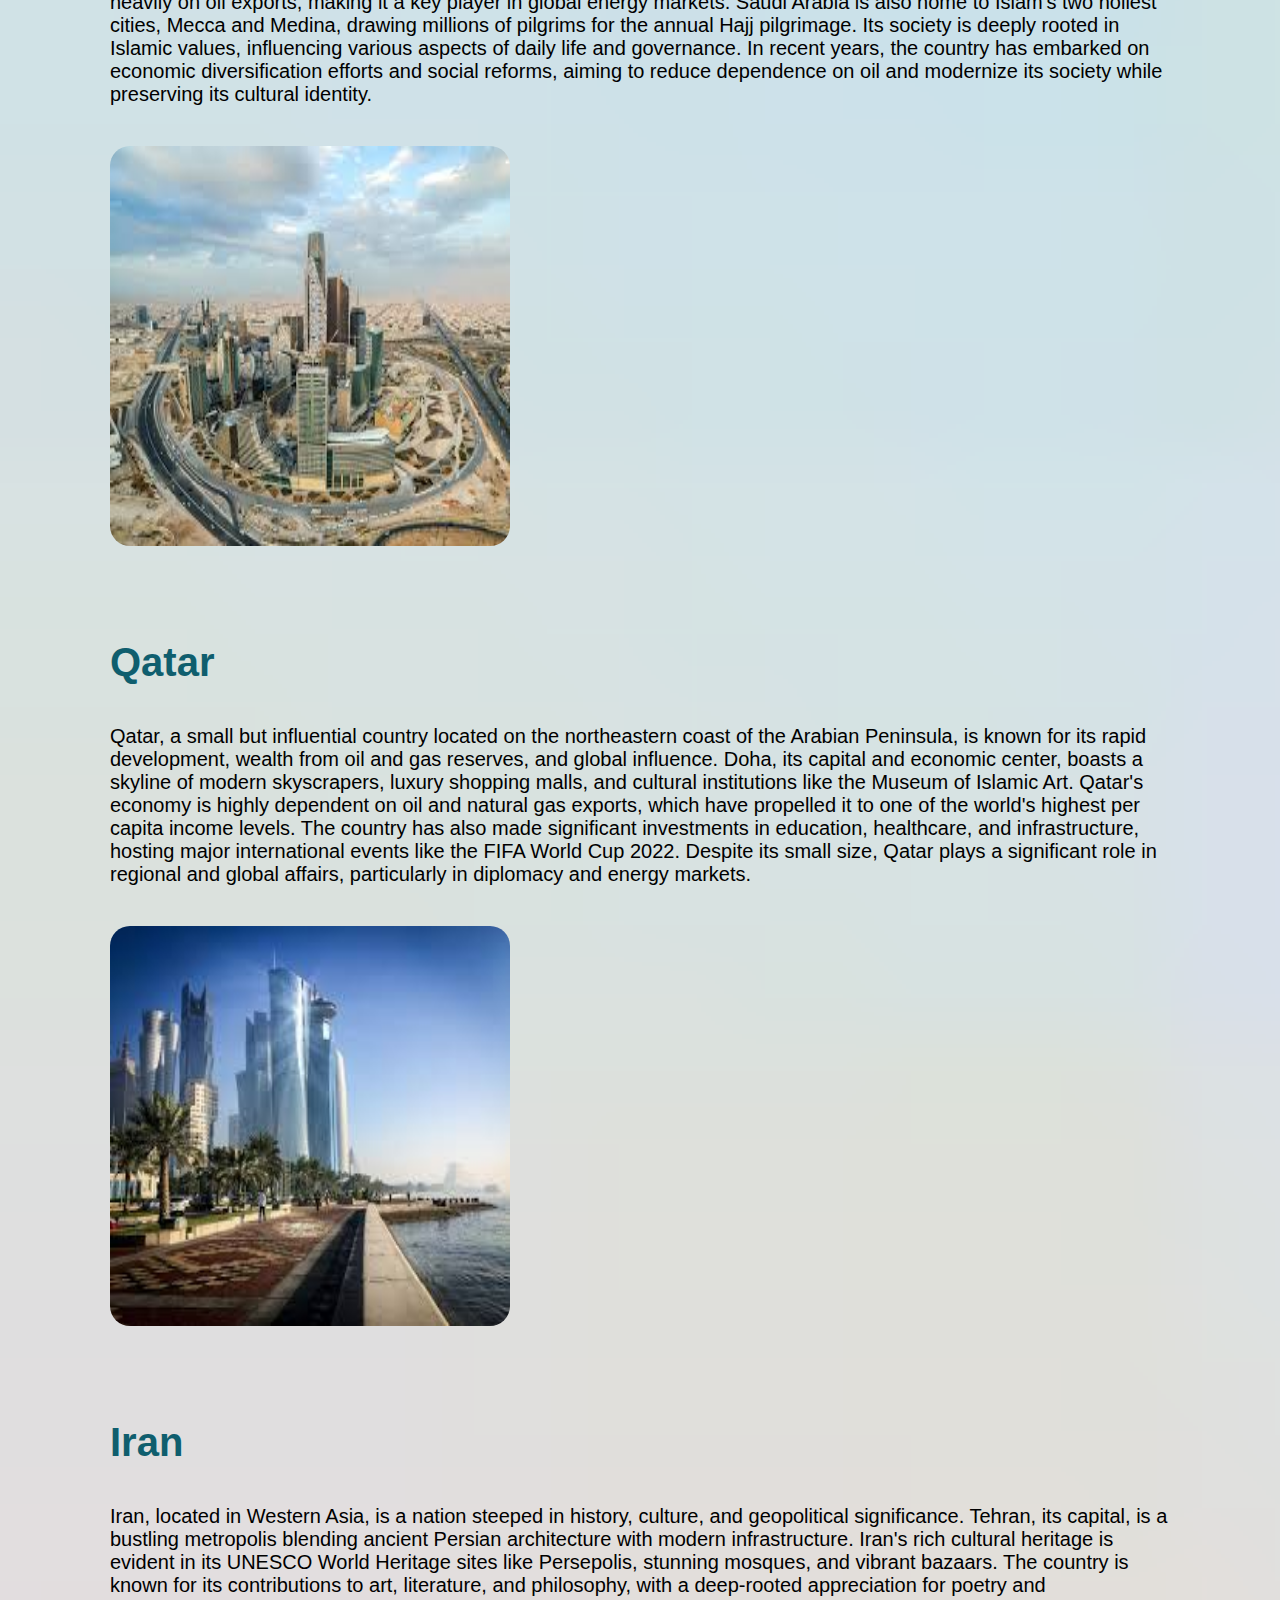
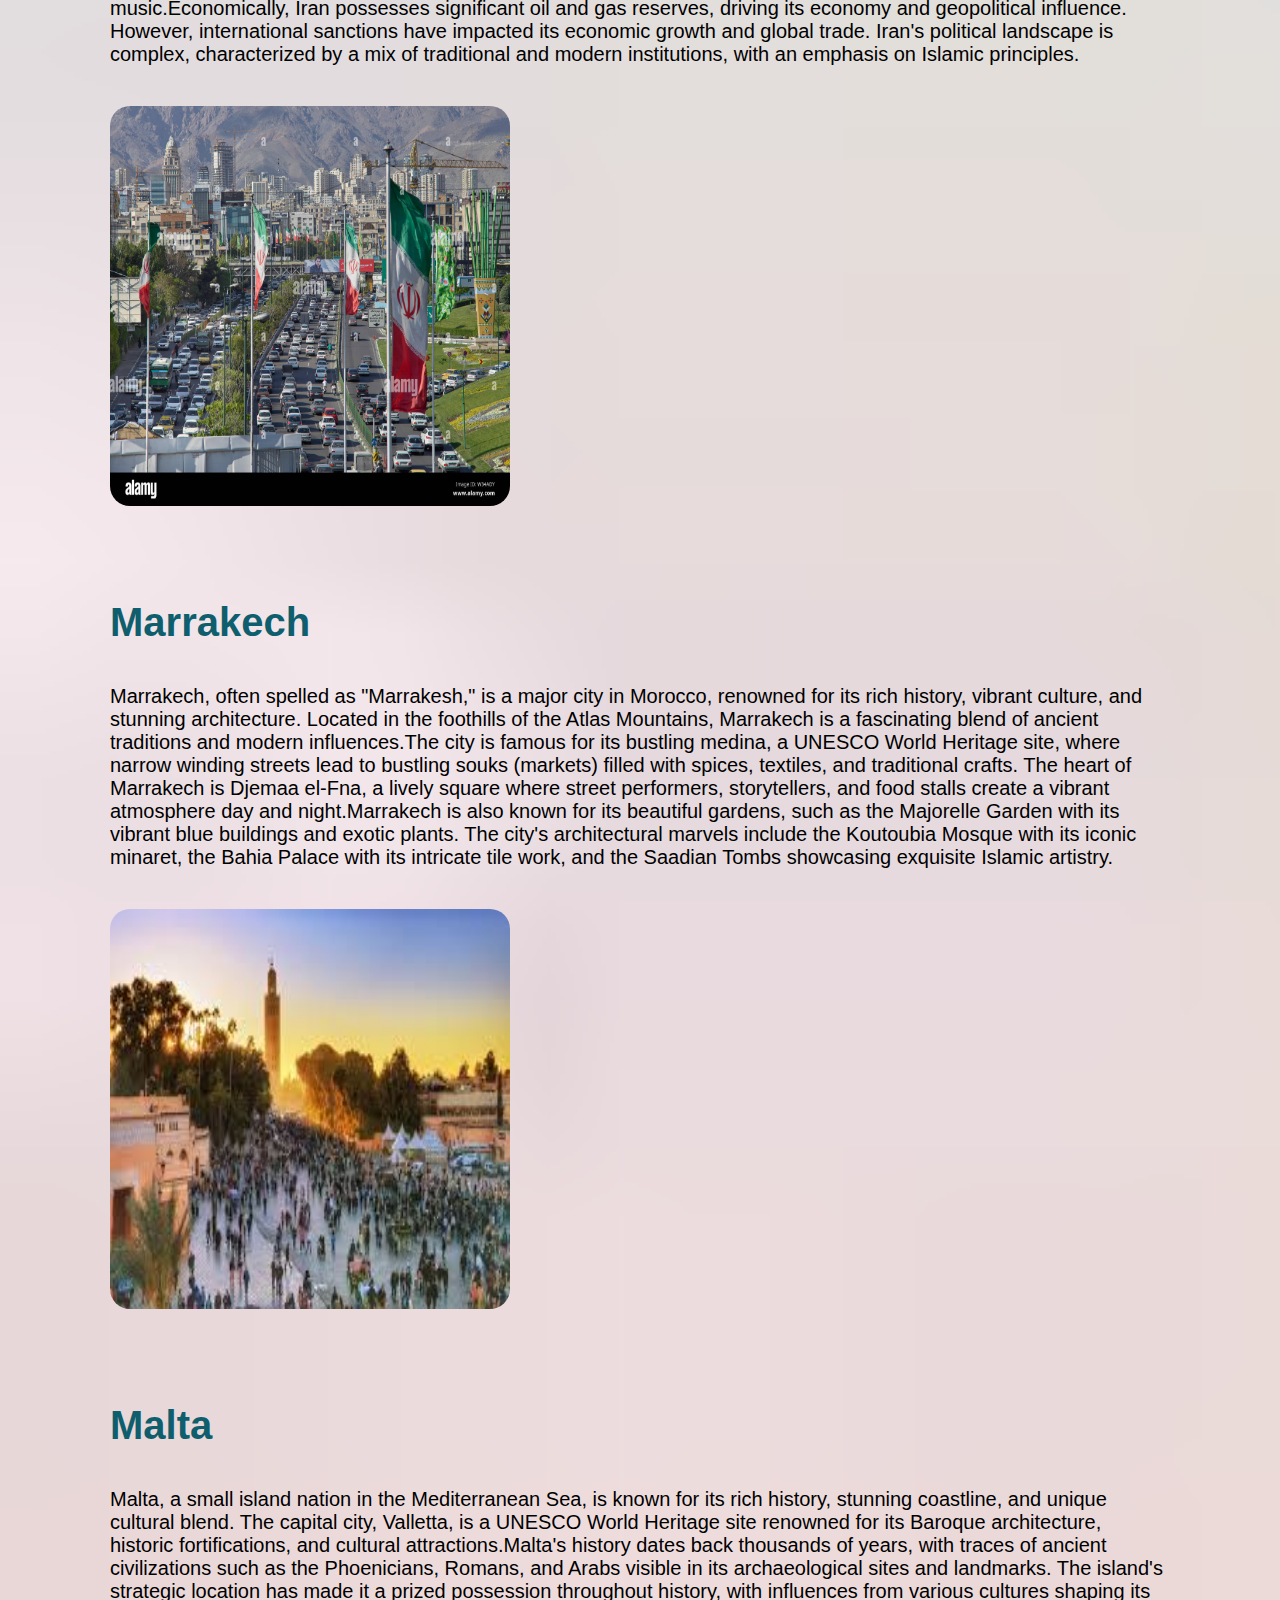
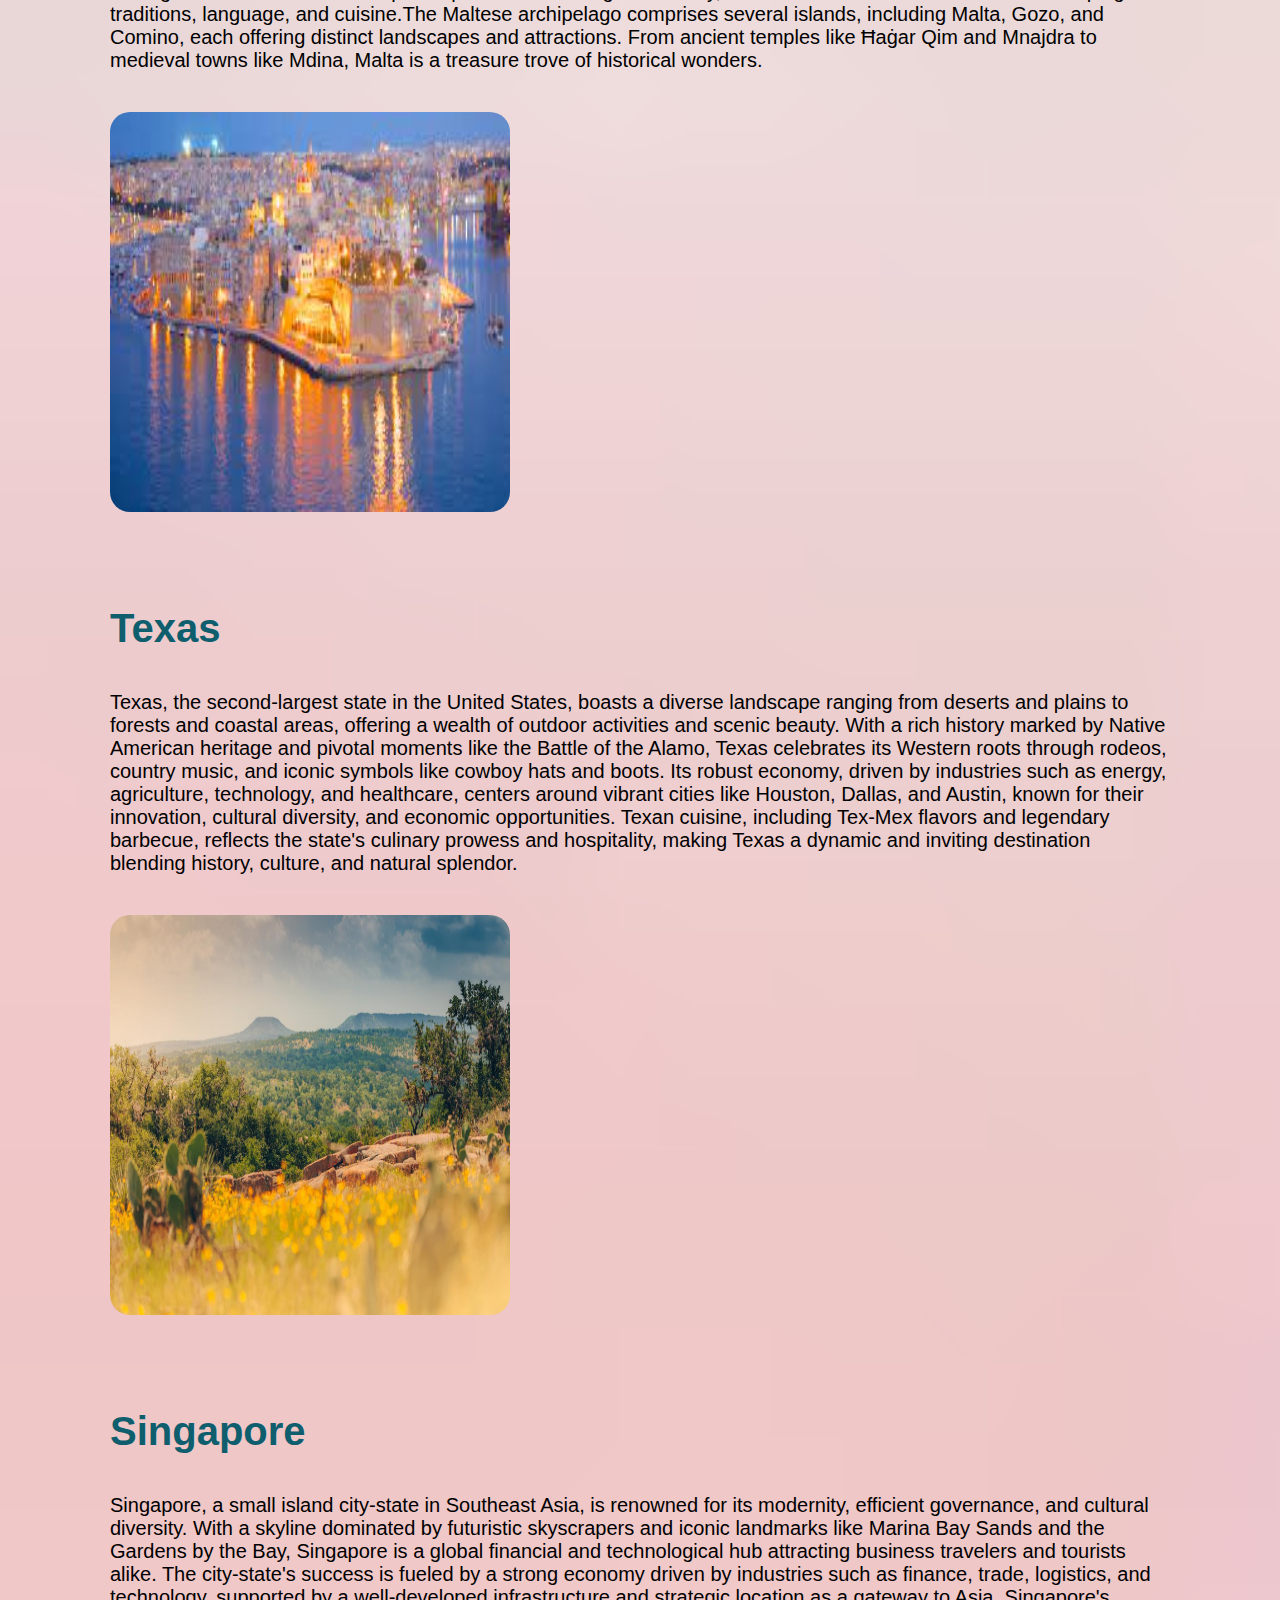
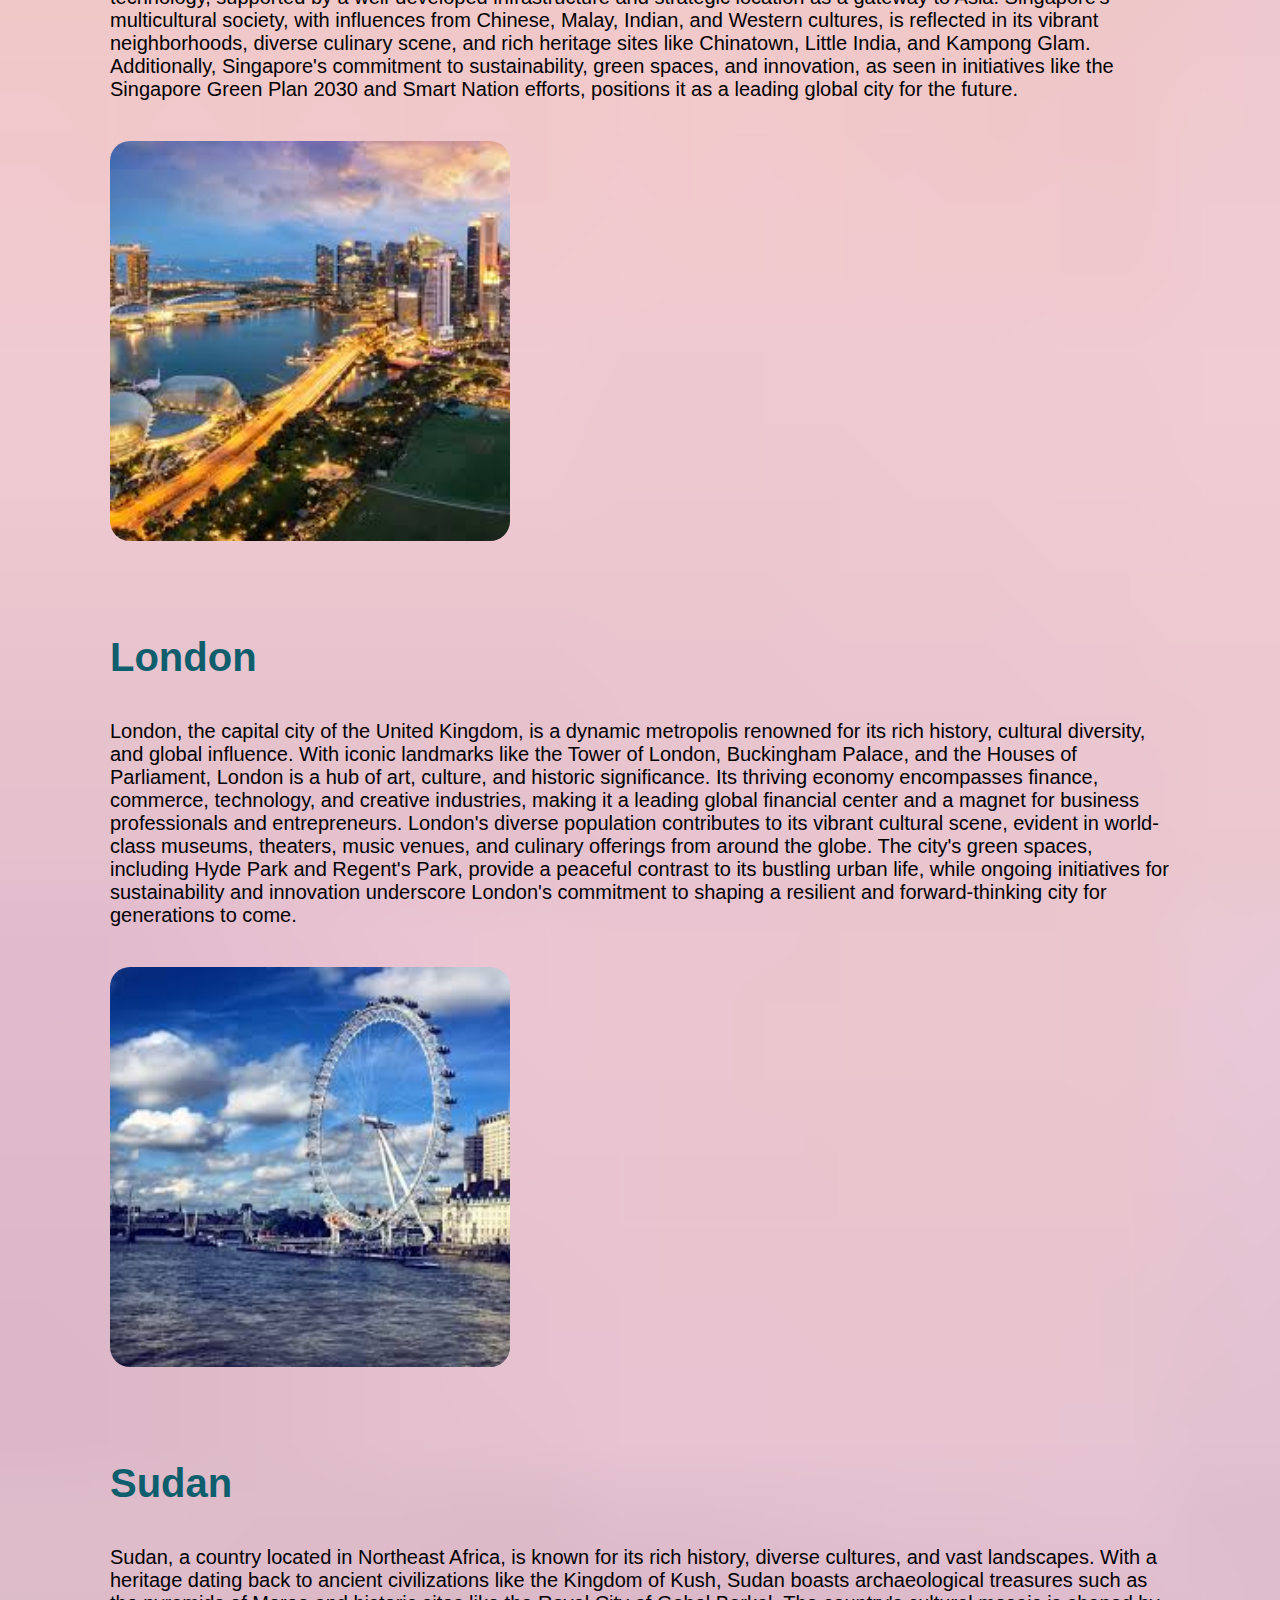
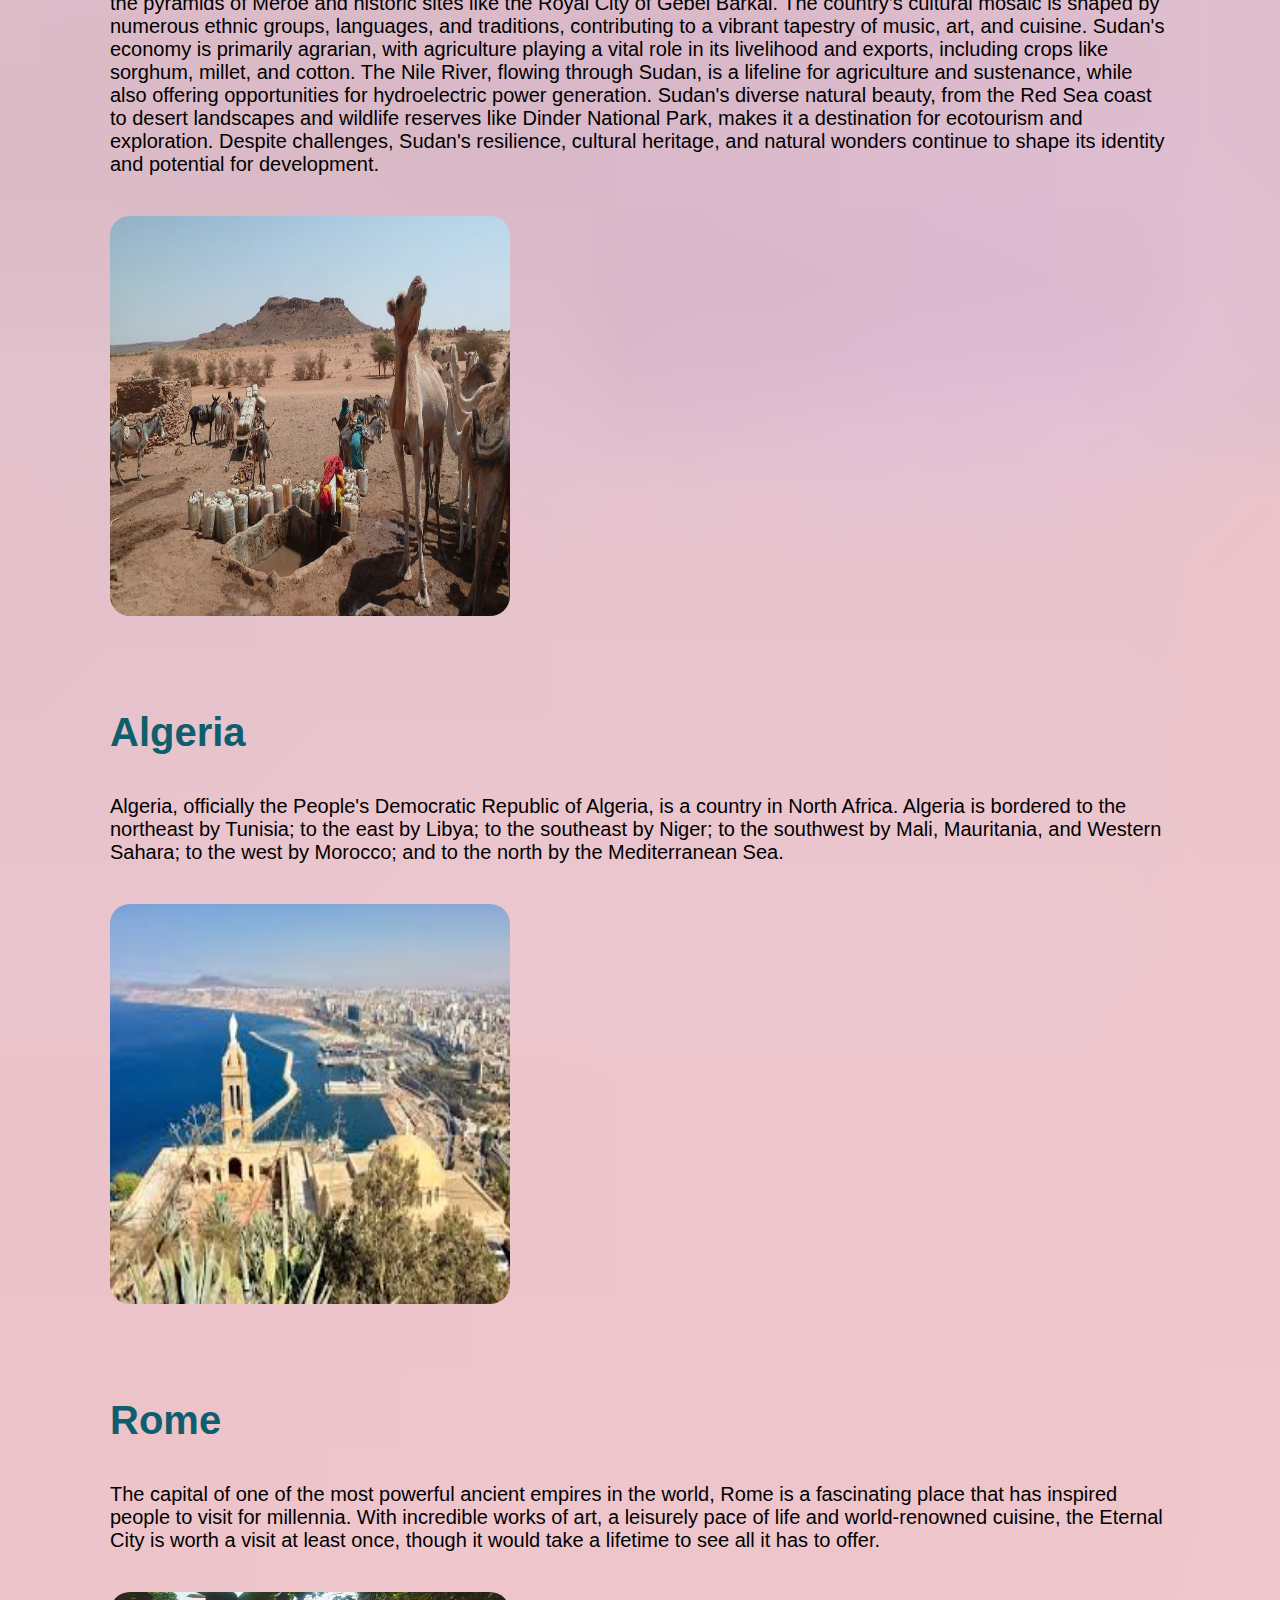
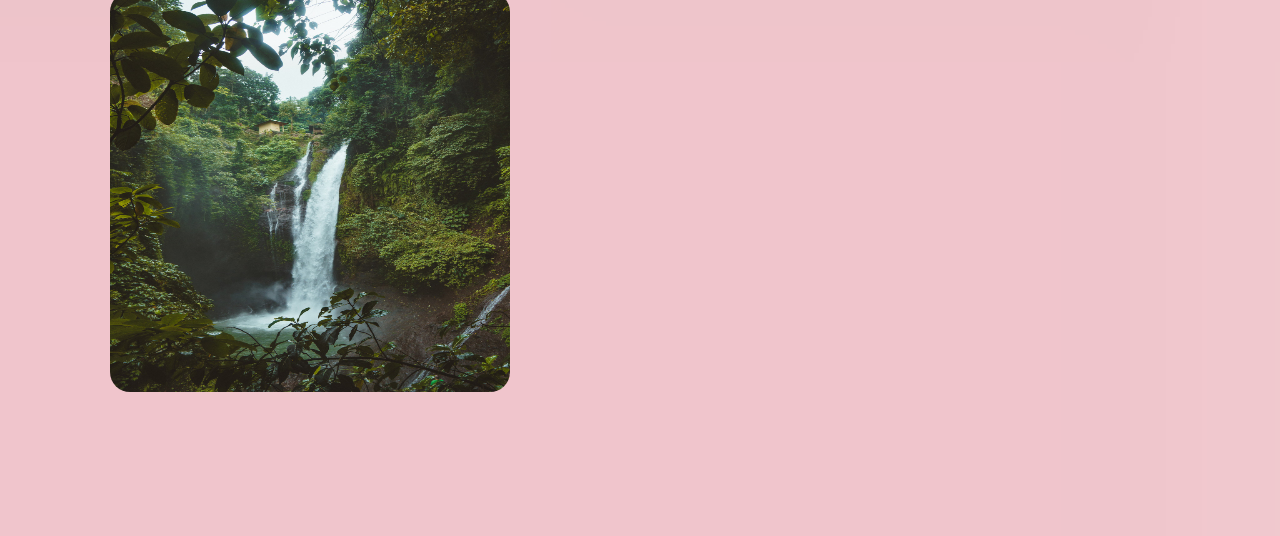
<file: location.html>
<!DOCTYPE html>
<html lang="en">
<head>
    <meta charset="UTF-8">
    <meta name="viewport" content="width=device-width, initial-scale=1.0">
    <title>Locations</title>
    <link rel="icon" type="image/png" href="/Images/favicon.png">
    <link rel="stylesheet" type="text/css" href="style.css">
</head>
<body class="location-body">
        <nav>
            <img src="Images/logo.webp" class="logo" alt="Logo" title="Virtual Travel Planner">
    
            <ul class="navbar">
                <li>
                    <a href="./index.html">Home</a>
                    <a href="./index.html#locations">Locations</a>
                    <a href="./index.html#package">Packages</a>
                    <a href="./about.html">About Us</a>
                    <a href="./contactus.html">Contact Us</a>
                </li>
            </ul>
        </nav>
    <section class="location-section">
     <div class="location-heading">
            <h1>Discover The <span>Beautiful World</span></h1>
     </div>
        <div class="location-detail" id="dubai">
            <h1>Dubai</h1>
            <p>Dubai is an ideal holiday destination for families, with theme parks, beaches, Friday brunches and more to keep everyone happy. The famous Burj Khalifa, the tallest building in the world, is well worth the entrance fee. Burj Al-Arab, often touted as the world's only 7-star hotel, remains underwhelming. Similarly, the Aquaventure Water Park at the Palms Atlantis Hotel is not to be missed. Jumeriah Beach Residence is well established as Dubai's most popular beachfront, and its close proximity to a whole host of restaurants, cafes and shops make it more than worthy of its status.</p>
            <div class="location-img">
                <img src="Images/dubai.jpg" alt="">
            </div>
        </div>
    
     <div class="location-detail" id="paris">
        <h1>Paris</h1>
        <p>Paris is a diverse and sophisticated city that appeals to the wealthy but can also be enjoyed on a budget. In addition to the Eiffel Tower, Paris has countless other gorgeous landmarks and monuments that add to the beauty of the spacious boulevards and their charming cafes. French cuisine is also world famous, and you can find some of the best of it in Paris. It has many stunning sights that showcase impressive architecture and design, and these places have become world-famous for their beauty.</p>
        <div class="location-img">
            <img src="Images/paris.jpg" alt="">
        </div>
     </div>
    
     <div class="location-detail" id="bali">
        <h1>Bali</h1>
        <p>Bali's beauty goes way deeper than its beautiful appearances. Matching Bali's natural wonders are its ever-growing choice of awesome accommodations. From lavish resorts to affordable hostels, developers go all-out to create outstanding, well-equipped and enjoyable places to stay. Private villas can even be rented at unbelievably affordable prices. Many resorts and hotels have splendid swimming and infinity pools, most of which are attractions in themselves.</p>
        <div class="location-img">
            <img src="Images/indonasia.jpg" alt="">
        </div>
     </div>
     <div class="location-detail" id="">
        <h1>Istanbul</h1>
        <p>Istanbul, that offers unique historical and cultural riches together has hosted many different civilizations with its geography spread over two continents. This unique city which is admired by its charming nature and the attractive atmosphere is also the symbol of dynamic and modern city life. Istanbul has a multicultural texture and a lively atmosphere that melts the past and future in a single pot which provides a sense of universal history at every step.</p>
        <div class="location-img">
            <img src="Images/turkey.jpg" alt="">
        </div>
     </div>

     <div class="location-detail" id="geneva">
        <h1>Geneva</h1>
        <p>The charming city of Geneva comes with a plethora of attractions and tremendous natural beauty that makes every traveler fall in love with it. However, because of this overabundance of attractions, it becomes difficult for the backpackers to determine where to go first. Most of them generally miss out on all the best things that this fantastic city has to offer. The capital of Switzerland and a beautiful lakeside city, Geneva is home to many international organisations like the UN.</p>
        <div class="location-img">
            <img src="Images/switzerland.jpg" alt="">
        </div>
     </div>
     <div class="location-detail" id="Malaysia">
        <h1>Malaysia</h1>
        <p>Malaysia situated in Southeast Asia, is a nation of rich cultural diversity, blending Malay, Chinese, Indian, and indigenous influences into a vibrant tapestry of traditions, languages, and cuisines. Its bustling cities like Kuala Lumpur showcase modern skyscrapers alongside colonial architecture, reflecting a blend of heritage and progress. The country's economy is robust, driven by industries such as manufacturing, electronics, tourism, and palm oil production. </p>
        <div class="location-img">
            <img src="Images/Malaysia.jpg" alt="">
        </div>
    </div>
    <div class="location-detail" id="Saudi Arabia">
        <h1>Saudi Arabia</h1>
        <p>Saudi Arabia, a prominent Middle Eastern country, is known for its rich cultural heritage, vast oil reserves, and strategic geopolitical importance. Riyadh, the capital, is a modern metropolis with towering skyscrapers, while cities like Jeddah blend ancient traditions with contemporary developments along the Red Sea coast. The country's economy relies heavily on oil exports, making it a key player in global energy markets. Saudi Arabia is also home to Islam's two holiest cities, Mecca and Medina, drawing millions of pilgrims for the annual Hajj pilgrimage. Its society is deeply rooted in Islamic values, influencing various aspects of daily life and governance. In recent years, the country has embarked on economic diversification efforts and social reforms, aiming to reduce dependence on oil and modernize its society while preserving its cultural identity.</p>
        <div class="location-img">
            <img src="Images/Saudi Arabia.jpg" alt="">
        </div>
    </div>
    <div class="location-detail" id="Qatar">
        <h1>Qatar</h1>
        <p>Qatar, a small but influential country located on the northeastern coast of the Arabian Peninsula, is known for its rapid development, wealth from oil and gas reserves, and global influence. Doha, its capital and economic center, boasts a skyline of modern skyscrapers, luxury shopping malls, and cultural institutions like the Museum of Islamic Art. Qatar's economy is highly dependent on oil and natural gas exports, which have propelled it to one of the world's highest per capita income levels. The country has also made significant investments in education, healthcare, and infrastructure, hosting major international events like the FIFA World Cup 2022. Despite its small size, Qatar plays a significant role in regional and global affairs, particularly in diplomacy and energy markets.</p>
        <div class="location-img">
            <img src="Images/qatar.jpg" alt="">
        </div>
    </div>
    <div class="location-detail" id="iran">
        <h1>Iran</h1>
        <p>Iran, located in Western Asia, is a nation steeped in history, culture, and geopolitical significance. Tehran, its capital, is a bustling metropolis blending ancient Persian architecture with modern infrastructure. Iran's rich cultural heritage is evident in its UNESCO World Heritage sites like Persepolis, stunning mosques, and vibrant bazaars. The country is known for its contributions to art, literature, and philosophy, with a deep-rooted appreciation for poetry and music.Economically, Iran possesses significant oil and gas reserves, driving its economy and geopolitical influence. However, international sanctions have impacted its economic growth and global trade. Iran's political landscape is complex, characterized by a mix of traditional and modern institutions, with an emphasis on Islamic principles.</p>
        <div class="location-img">
            <img src="Images/IRan.jpg" alt="">
        </div>
    </div>
    <div class="location-detail" id="Marrakech">
        <h1>Marrakech</h1>
        <p>Marrakech, often spelled as "Marrakesh," is a major city in Morocco, renowned for its rich history, vibrant culture, and stunning architecture. Located in the foothills of the Atlas Mountains, Marrakech is a fascinating blend of ancient traditions and modern influences.The city is famous for its bustling medina, a UNESCO World Heritage site, where narrow winding streets lead to bustling souks (markets) filled with spices, textiles, and traditional crafts. The heart of Marrakech is Djemaa el-Fna, a lively square where street performers, storytellers, and food stalls create a vibrant atmosphere day and night.Marrakech is also known for its beautiful gardens, such as the Majorelle Garden with its vibrant blue buildings and exotic plants. The city's architectural marvels include the Koutoubia Mosque with its iconic minaret, the Bahia Palace with its intricate tile work, and the Saadian Tombs showcasing exquisite Islamic artistry.</p>
        <div class="location-img">
            <img src="Images/marrakech.jpg" alt="">
        </div>
    </div>
    <div class="location-detail" id="Malta">
        <h1>Malta</h1>
        <p>Malta, a small island nation in the Mediterranean Sea, is known for its rich history, stunning coastline, and unique cultural blend. The capital city, Valletta, is a UNESCO World Heritage site renowned for its Baroque architecture, historic fortifications, and cultural attractions.Malta's history dates back thousands of years, with traces of ancient civilizations such as the Phoenicians, Romans, and Arabs visible in its archaeological sites and landmarks. The island's strategic location has made it a prized possession throughout history, with influences from various cultures shaping its traditions, language, and cuisine.The Maltese archipelago comprises several islands, including Malta, Gozo, and Comino, each offering distinct landscapes and attractions. From ancient temples like Ħaġar Qim and Mnajdra to medieval towns like Mdina, Malta is a treasure trove of historical wonders.</p>
        <div class="location-img">
            <img src="Images/malta.jpg" alt="">
        </div>
    </div>
    <div class="location-detail" id="Texas">
        <h1>Texas</h1>
        <p>Texas, the second-largest state in the United States, boasts a diverse landscape ranging from deserts and plains to forests and coastal areas, offering a wealth of outdoor activities and scenic beauty. With a rich history marked by Native American heritage and pivotal moments like the Battle of the Alamo, Texas celebrates its Western roots through rodeos, country music, and iconic symbols like cowboy hats and boots. Its robust economy, driven by industries such as energy, agriculture, technology, and healthcare, centers around vibrant cities like Houston, Dallas, and Austin, known for their innovation, cultural diversity, and economic opportunities. Texan cuisine, including Tex-Mex flavors and legendary barbecue, reflects the state's culinary prowess and hospitality, making Texas a dynamic and inviting destination blending history, culture, and natural splendor.</p>
        <div class="location-img">
            <img src="Images/texas.jpg" alt="">
        </div>
    </div>
    <div class="location-detail" id="Singapore">
        <h1>Singapore</h1>
        <p>Singapore, a small island city-state in Southeast Asia, is renowned for its modernity, efficient governance, and cultural diversity. With a skyline dominated by futuristic skyscrapers and iconic landmarks like Marina Bay Sands and the Gardens by the Bay, Singapore is a global financial and technological hub attracting business travelers and tourists alike. The city-state's success is fueled by a strong economy driven by industries such as finance, trade, logistics, and technology, supported by a well-developed infrastructure and strategic location as a gateway to Asia. Singapore's multicultural society, with influences from Chinese, Malay, Indian, and Western cultures, is reflected in its vibrant neighborhoods, diverse culinary scene, and rich heritage sites like Chinatown, Little India, and Kampong Glam. Additionally, Singapore's commitment to sustainability, green spaces, and innovation, as seen in initiatives like the Singapore Green Plan 2030 and Smart Nation efforts, positions it as a leading global city for the future.</p>
        <div class="location-img">
            <img src="Images/singapore.jpg" alt="">
        </div>
    </div>
    <div class="location-detail" id="London">
        <h1>London</h1>
        <p>London, the capital city of the United Kingdom, is a dynamic metropolis renowned for its rich history, cultural diversity, and global influence. With iconic landmarks like the Tower of London, Buckingham Palace, and the Houses of Parliament, London is a hub of art, culture, and historic significance. Its thriving economy encompasses finance, commerce, technology, and creative industries, making it a leading global financial center and a magnet for business professionals and entrepreneurs. London's diverse population contributes to its vibrant cultural scene, evident in world-class museums, theaters, music venues, and culinary offerings from around the globe. The city's green spaces, including Hyde Park and Regent's Park, provide a peaceful contrast to its bustling urban life, while ongoing initiatives for sustainability and innovation underscore London's commitment to shaping a resilient and forward-thinking city for generations to come.</p>
        <div class="location-img">
            <img src="Images/london.jpg" alt="">
        </div>
    </div>
    <div class="location-detail" id="Sudan">
        <h1>Sudan</h1>
        <p>Sudan, a country located in Northeast Africa, is known for its rich history, diverse cultures, and vast landscapes. With a heritage dating back to ancient civilizations like the Kingdom of Kush, Sudan boasts archaeological treasures such as the pyramids of Meroe and historic sites like the Royal City of Gebel Barkal. The country's cultural mosaic is shaped by numerous ethnic groups, languages, and traditions, contributing to a vibrant tapestry of music, art, and cuisine. Sudan's economy is primarily agrarian, with agriculture playing a vital role in its livelihood and exports, including crops like sorghum, millet, and cotton. The Nile River, flowing through Sudan, is a lifeline for agriculture and sustenance, while also offering opportunities for hydroelectric power generation. Sudan's diverse natural beauty, from the Red Sea coast to desert landscapes and wildlife reserves like Dinder National Park, makes it a destination for ecotourism and exploration. Despite challenges, Sudan's resilience, cultural heritage, and natural wonders continue to shape its identity and potential for development.</p>
        <div class="location-img">
            <img src="Images/sudan.jpg" alt="">
        </div>
    </div>
    <div class="location-detail" id="Algeria">
        <h1>Algeria</h1>
        <p>Algeria, officially the People's Democratic Republic of Algeria, is a country in North Africa. Algeria is bordered to the northeast by Tunisia; to the east by Libya; to the southeast by Niger; to the southwest by Mali, Mauritania, and Western Sahara; to the west by Morocco; and to the north by the Mediterranean Sea.</p>
        <div class="location-img">
            <img src="Images/images.jpg" alt="">
        </div>
    </div>
     <div class="location-detail" id="rome">
        <h1>Rome</h1>
        <p>The capital of one of the most powerful ancient empires in the world, Rome is a fascinating place that has inspired people to visit for millennia. With incredible works of art, a leisurely pace of life and world-renowned cuisine, the Eternal City is worth a visit at least once, though it would take a lifetime to see all it has to offer.</p>
        <div class="location-img">
            <img src="Images/italy.jpg" alt="">
        </div>
     </div>
        </section>
</body>
</html>
</file>
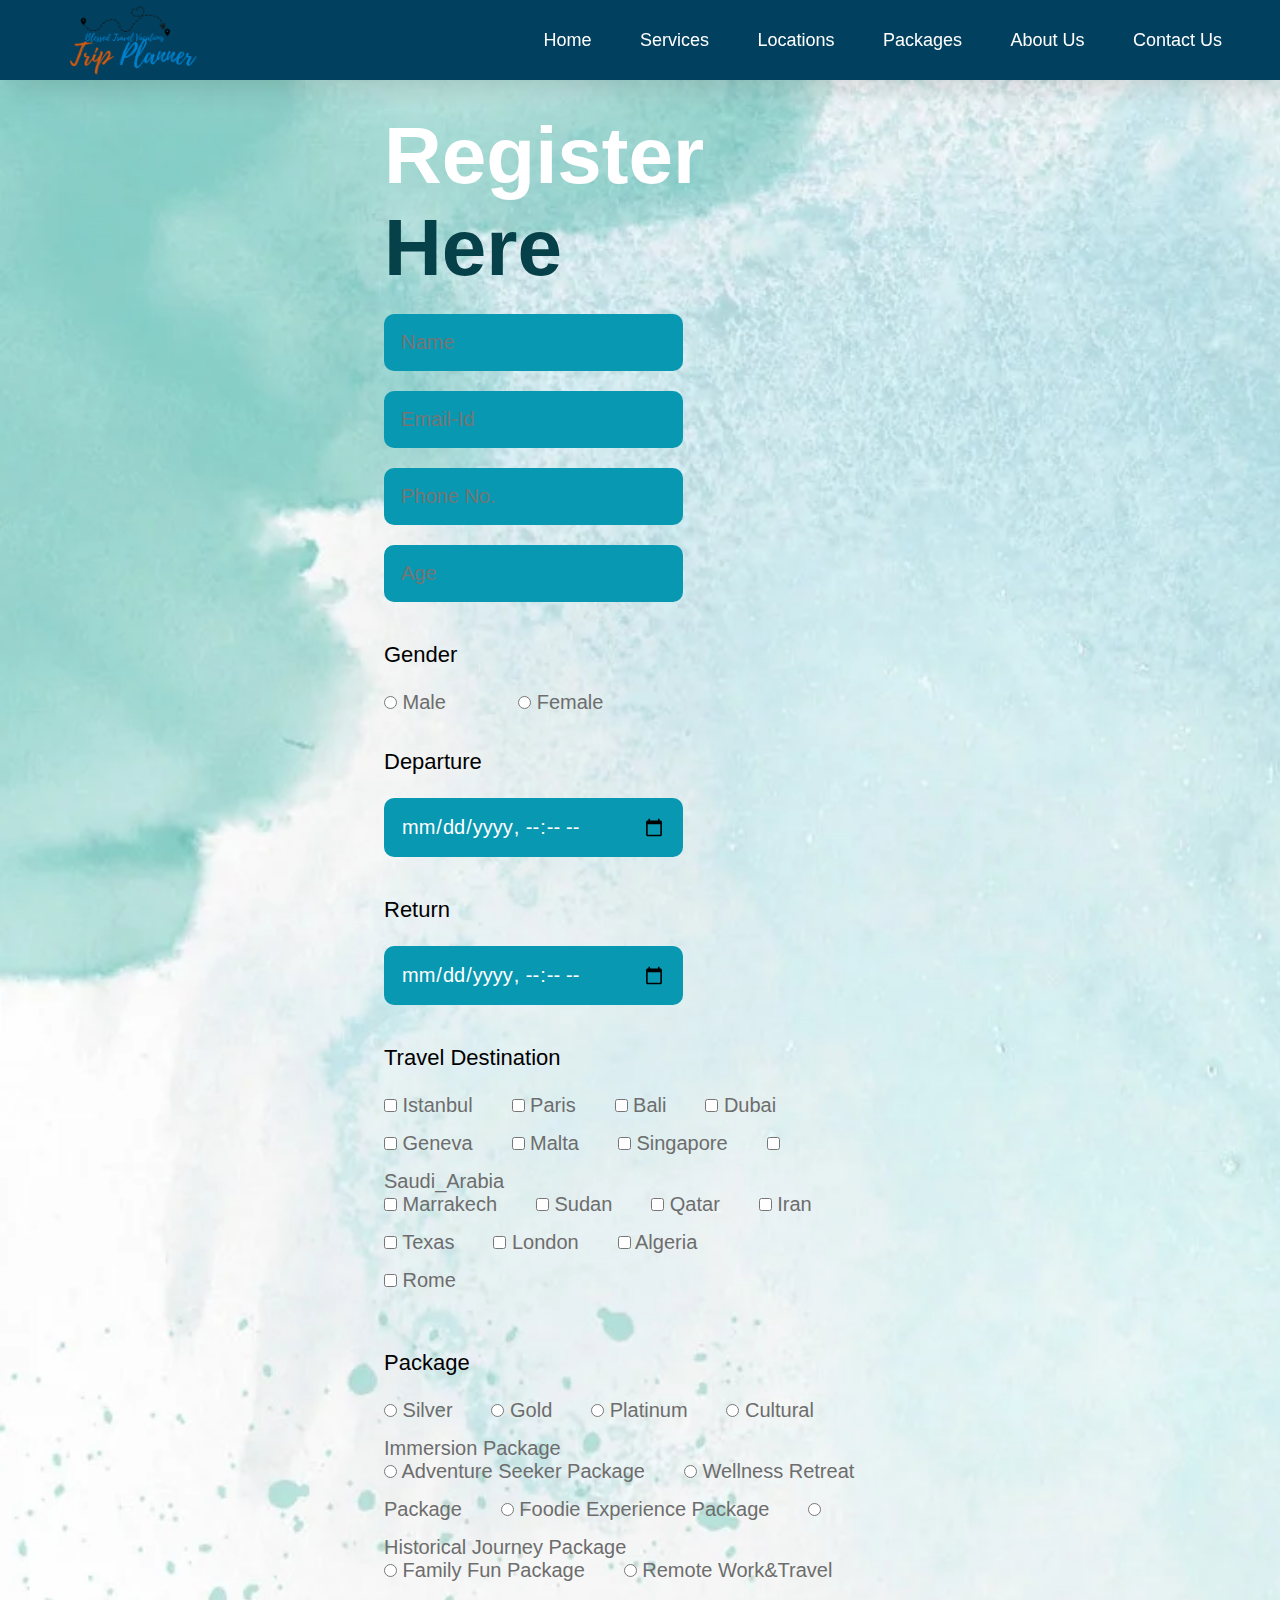
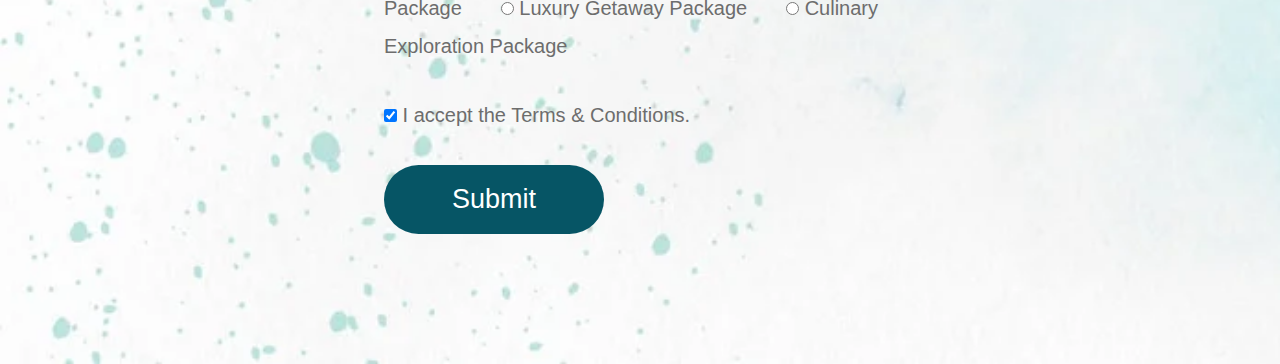
<file: register.html>
<!DOCTYPE html>
<html lang="en">
<head>
    <meta charset="UTF-8">
    <meta name="viewport" content="width=device-width, initial-scale=1.0">
    <title>Resgister Now</title>
    <link rel="icon" type="image/png" href="/Images/favicon.png">
    <link rel="stylesheet" type="text/css" href="style.css">
</head>
<body>
    <body class="register-body">

        <nav>
            <img src="Images/logo.webp" class="logo" alt="Logo" title="Virtual Travel Planner">
    
            <ul class="navbar">
                <li>
                    <a href="./index.html">Home</a>
                    <a href="./index.html#services">Services</a>
                    <a href="./index.html#locations">Locations</a>
                    <a href="./index.html#package">Packages</a>
                    <a href="./about.html">About Us</a>
                    <a href="contactus.html">Contact Us</a>
                </li>
            </ul>
        </nav>
    
        <section class="registration">
            <div class="register-form">
                <h1>Register <span>Here</span></h1>
            <form action="">
    
                <input type="text" name="myname1" placeholder="Name" id="name" required>
                <input type="email" name="myemail" placeholder="Email-Id" id="" required>
                <input type="tel" name="myphone" placeholder="Phone No." id="phonenum" required>
                <input type="number" name="myage" placeholder="Age" id="" required>
                <h4>Gender</h4><br>
                <input type="radio" name="mygender" id="" required> Male &nbsp; &nbsp; &nbsp; &nbsp; &nbsp; &nbsp; 
                <input type="radio" name="mygender" id=""> Female
                <h4>Departure</h4><br>
                <input type="datetime-local" name="departuredate" id="" required>
                <h4>Return</h4><br>
                <input type="datetime-local" name="returndate" id="" required>
                <h4>Travel Destination</h4><br>
                <input type="checkbox" name="td" id=""> Istanbul &nbsp; &nbsp; &nbsp;
                <input type="checkbox" name="td" id=""> Paris &nbsp; &nbsp; &nbsp;
                <input type="checkbox" name="td" id=""> Bali &nbsp; &nbsp; &nbsp;
                <input type="checkbox" name="td" id=""> Dubai &nbsp; &nbsp; &nbsp; &nbsp; &nbsp;&nbsp;<br>
                <input type="checkbox" name="td" id=""> Geneva &nbsp; &nbsp; &nbsp;
                <input type="checkbox" name="td" id=""> Malta &nbsp; &nbsp; &nbsp;
                <input type="checkbox" name="td" id=""> Singapore &nbsp; &nbsp; &nbsp;
                <input type="checkbox" name="td" id=""> Saudi_Arabia &nbsp; &nbsp; &nbsp; &nbsp; &nbsp; &nbsp;<br>
                <input type="checkbox" name="td" id=""> Marrakech &nbsp; &nbsp; &nbsp;
                <input type="checkbox" name="td" id=""> Sudan &nbsp; &nbsp; &nbsp;
                <input type="checkbox" name="td" id=""> Qatar &nbsp; &nbsp; &nbsp;
                <input type="checkbox" name="td" id=""> Iran &nbsp; &nbsp; &nbsp; &nbsp; &nbsp; &nbsp;<br>
                <input type="checkbox" name="td" id=""> Texas &nbsp; &nbsp; &nbsp;
                <input type="checkbox" name="td" id=""> London &nbsp; &nbsp; &nbsp;
                <input type="checkbox" name="td" id=""> Algeria &nbsp; &nbsp; &nbsp; &nbsp; &nbsp; &nbsp;<br>
                <input type="checkbox" name="td" id=""> Rome &nbsp; &nbsp; &nbsp;
                <br> <br>
                <h4>Package</h4><br>
                <input type="radio" name="locations" id="loc1"> Silver &nbsp; &nbsp; &nbsp;
                <input type="radio" name="locations" id="loc1"> Gold &nbsp; &nbsp; &nbsp;
                <input type="radio" name="locations" id="loc1"> Platinum &nbsp; &nbsp; &nbsp;
                <input type="radio" name="locations" id="loc1"> Cultural Immersion Package &nbsp; &nbsp; &nbsp; &nbsp; &nbsp; &nbsp;<br>
                <input type="radio" name="locations" id="loc1"> Adventure Seeker Package &nbsp; &nbsp; &nbsp;
                <input type="radio" name="locations" id="loc1"> Wellness Retreat Package &nbsp; &nbsp; &nbsp;
                <input type="radio" name="locations" id="loc1"> Foodie Experience Package &nbsp; &nbsp; &nbsp;
                <input type="radio" name="locations" id="loc1"> Historical Journey Package &nbsp; &nbsp; &nbsp; &nbsp; &nbsp; &nbsp;<br>
                <input type="radio" name="locations" id="loc1"> Family Fun Package &nbsp; &nbsp; &nbsp;
                <input type="radio" name="locations" id="loc1"> Remote Work&Travel Package &nbsp; &nbsp; &nbsp;
                <input type="radio" name="locations" id="loc1"> Luxury Getaway Package &nbsp; &nbsp; &nbsp;
                <input type="radio" name="locations" id="loc1"> Culinary Exploration Package &nbsp; &nbsp; &nbsp; &nbsp; &nbsp; &nbsp;<br>
                <br> <br> 
                <input type="checkbox" name="t&c" id="" checked required> I accept the Terms & Conditions.
                <br> <br> 
                <input type="submit" value="Submit" class="submitbtn">
    
            </form>
            </div>
        </section>
</body>
</html>
</file>
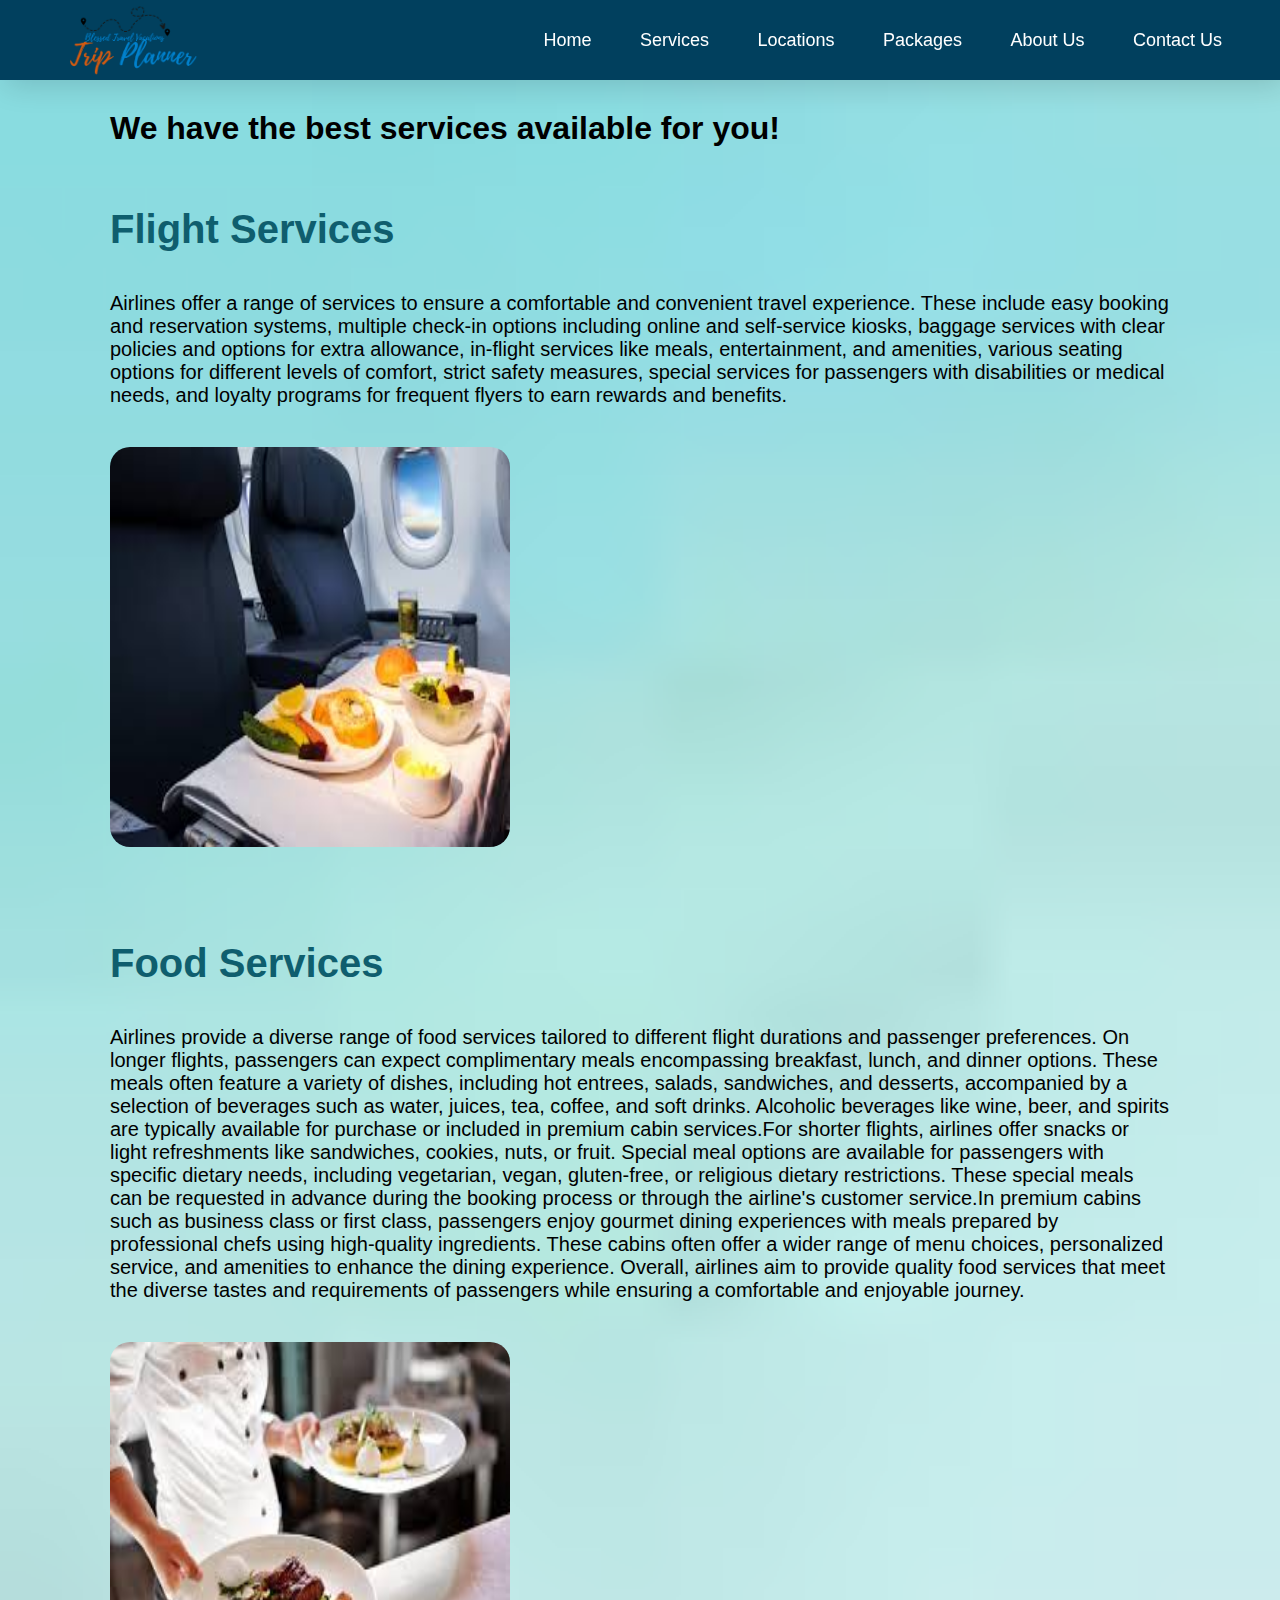
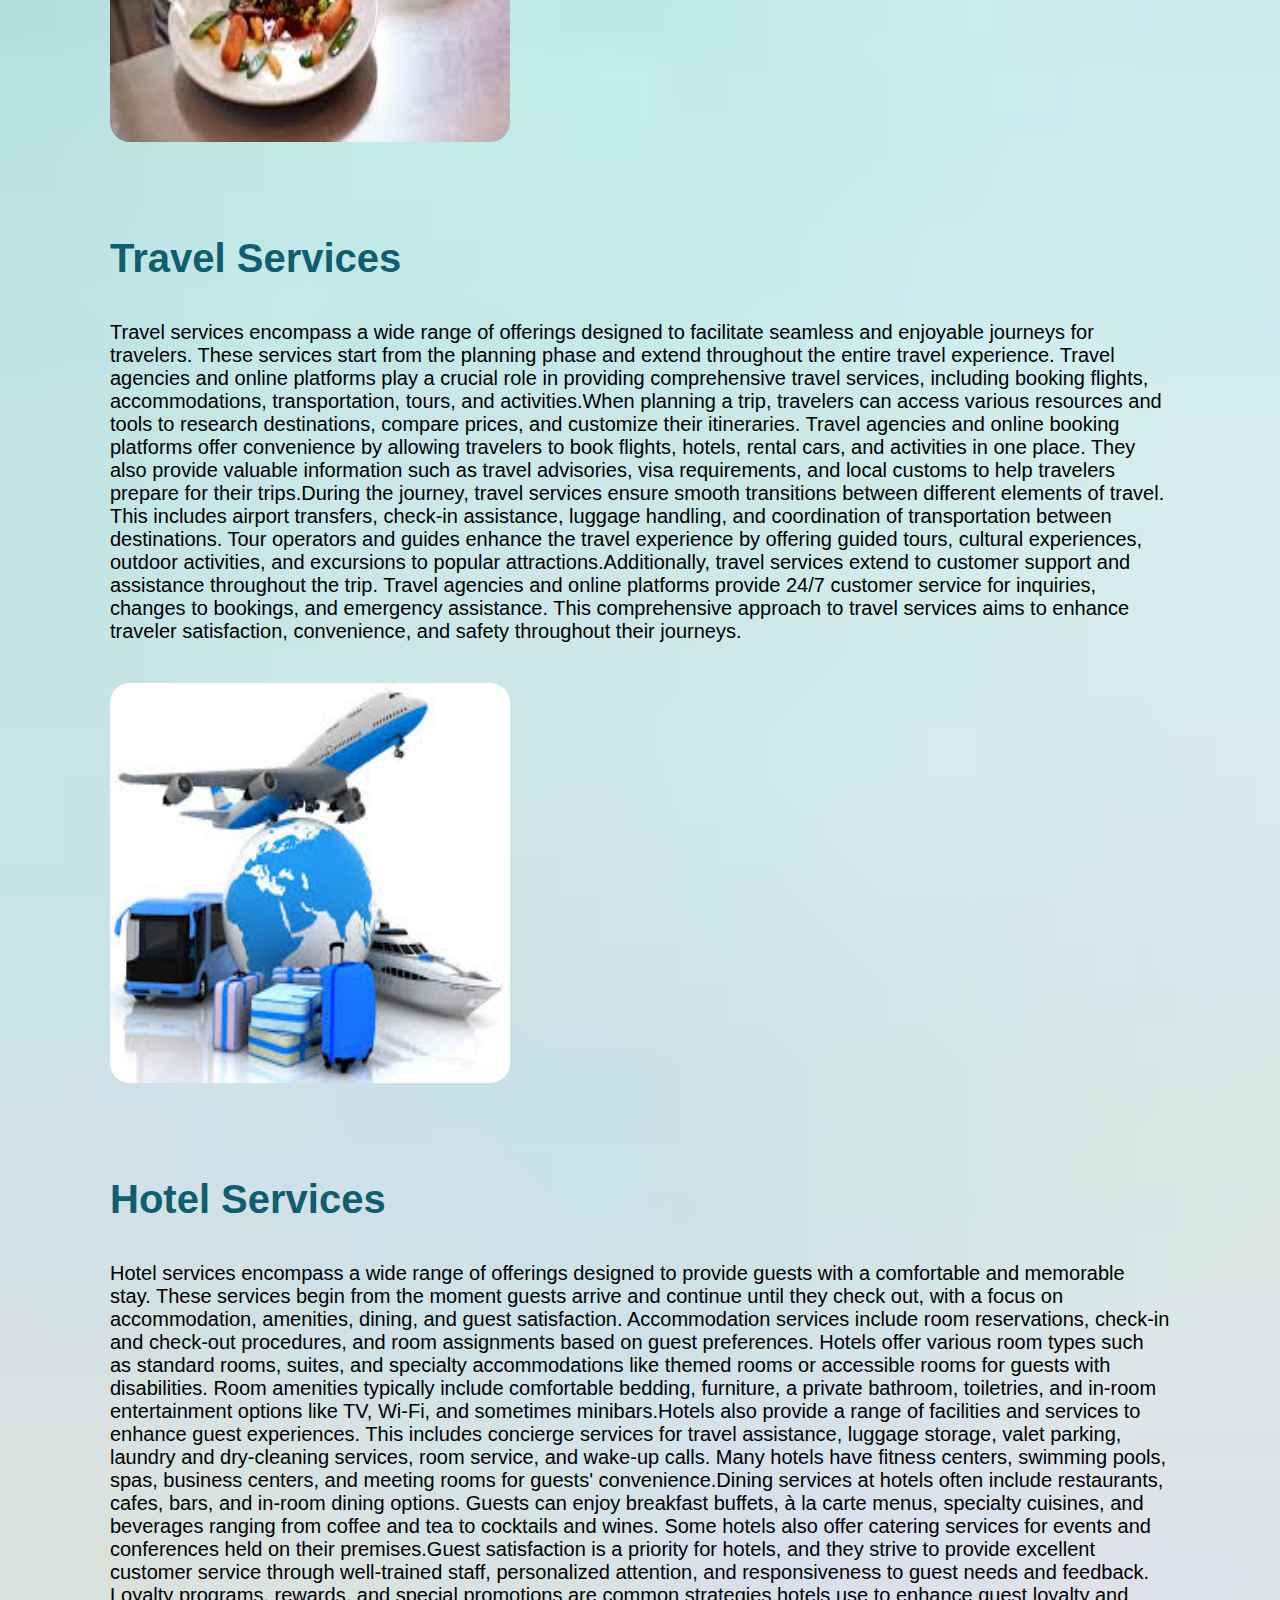
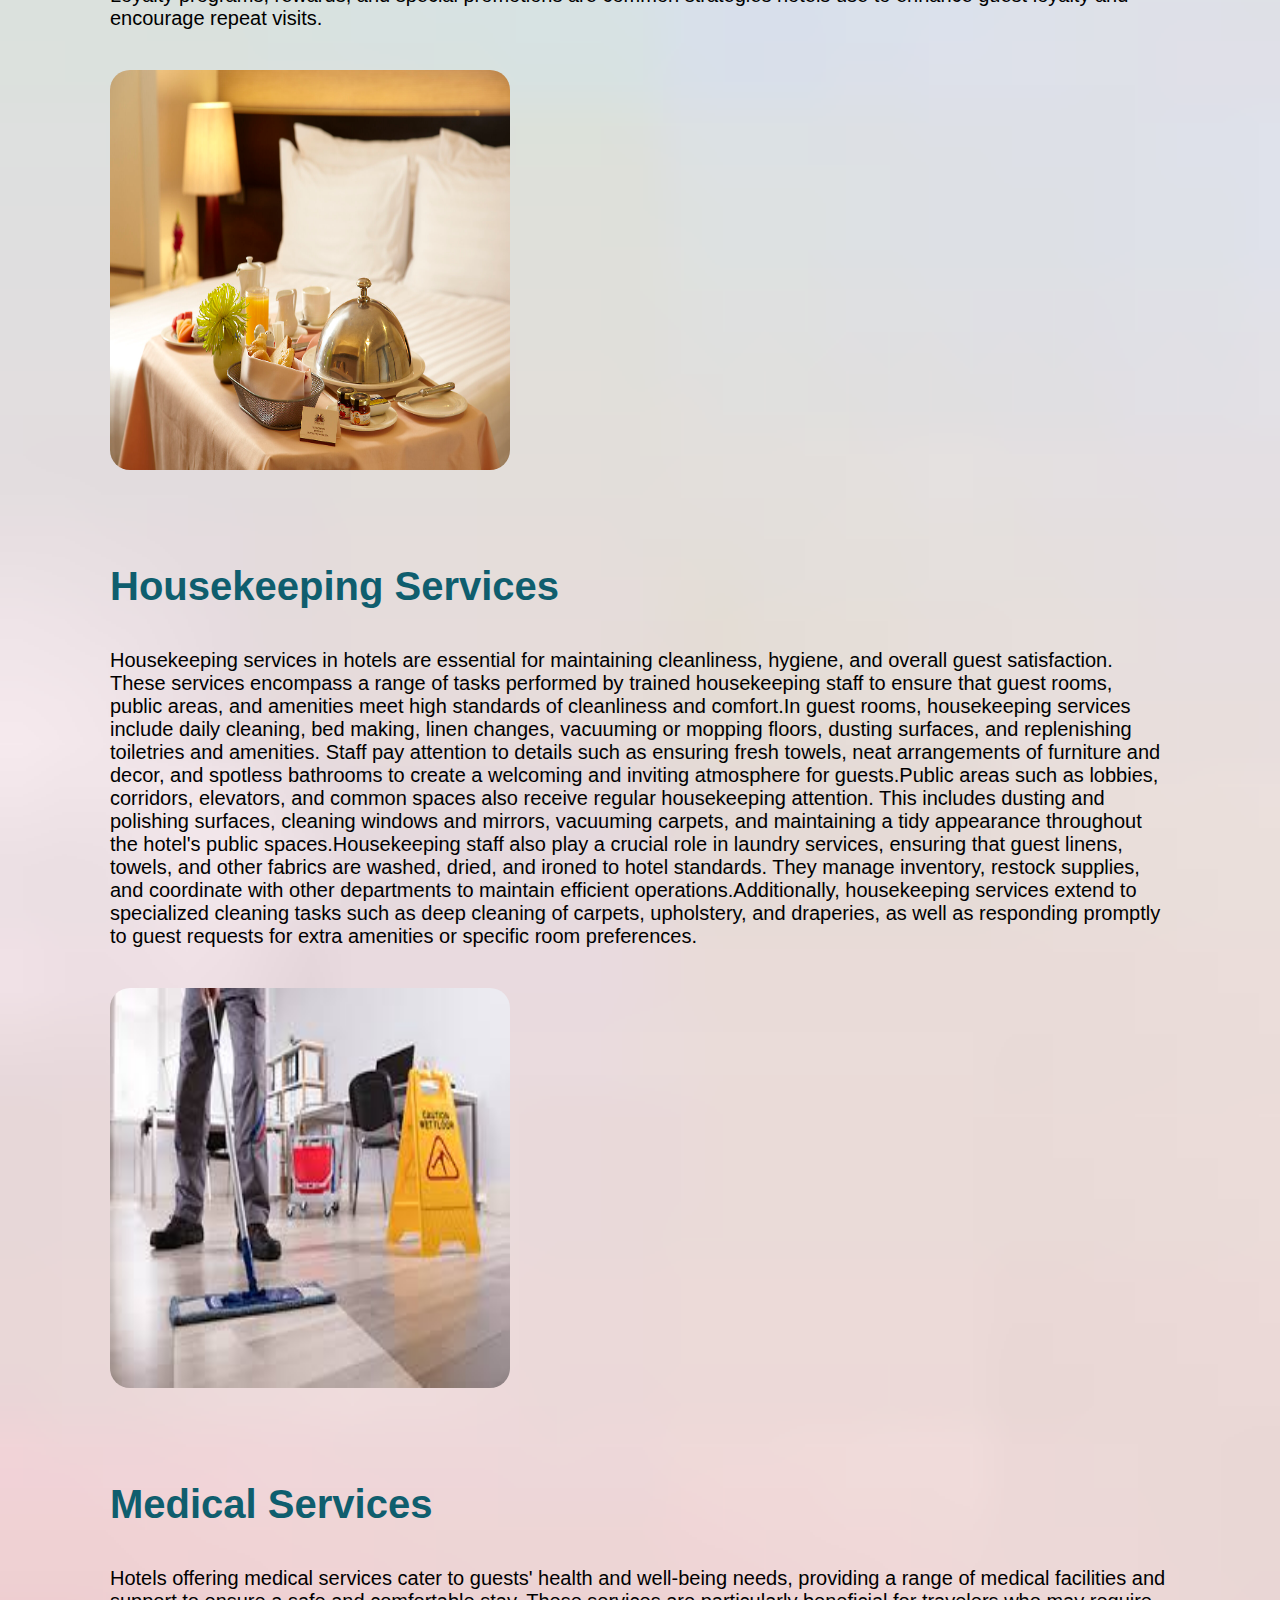
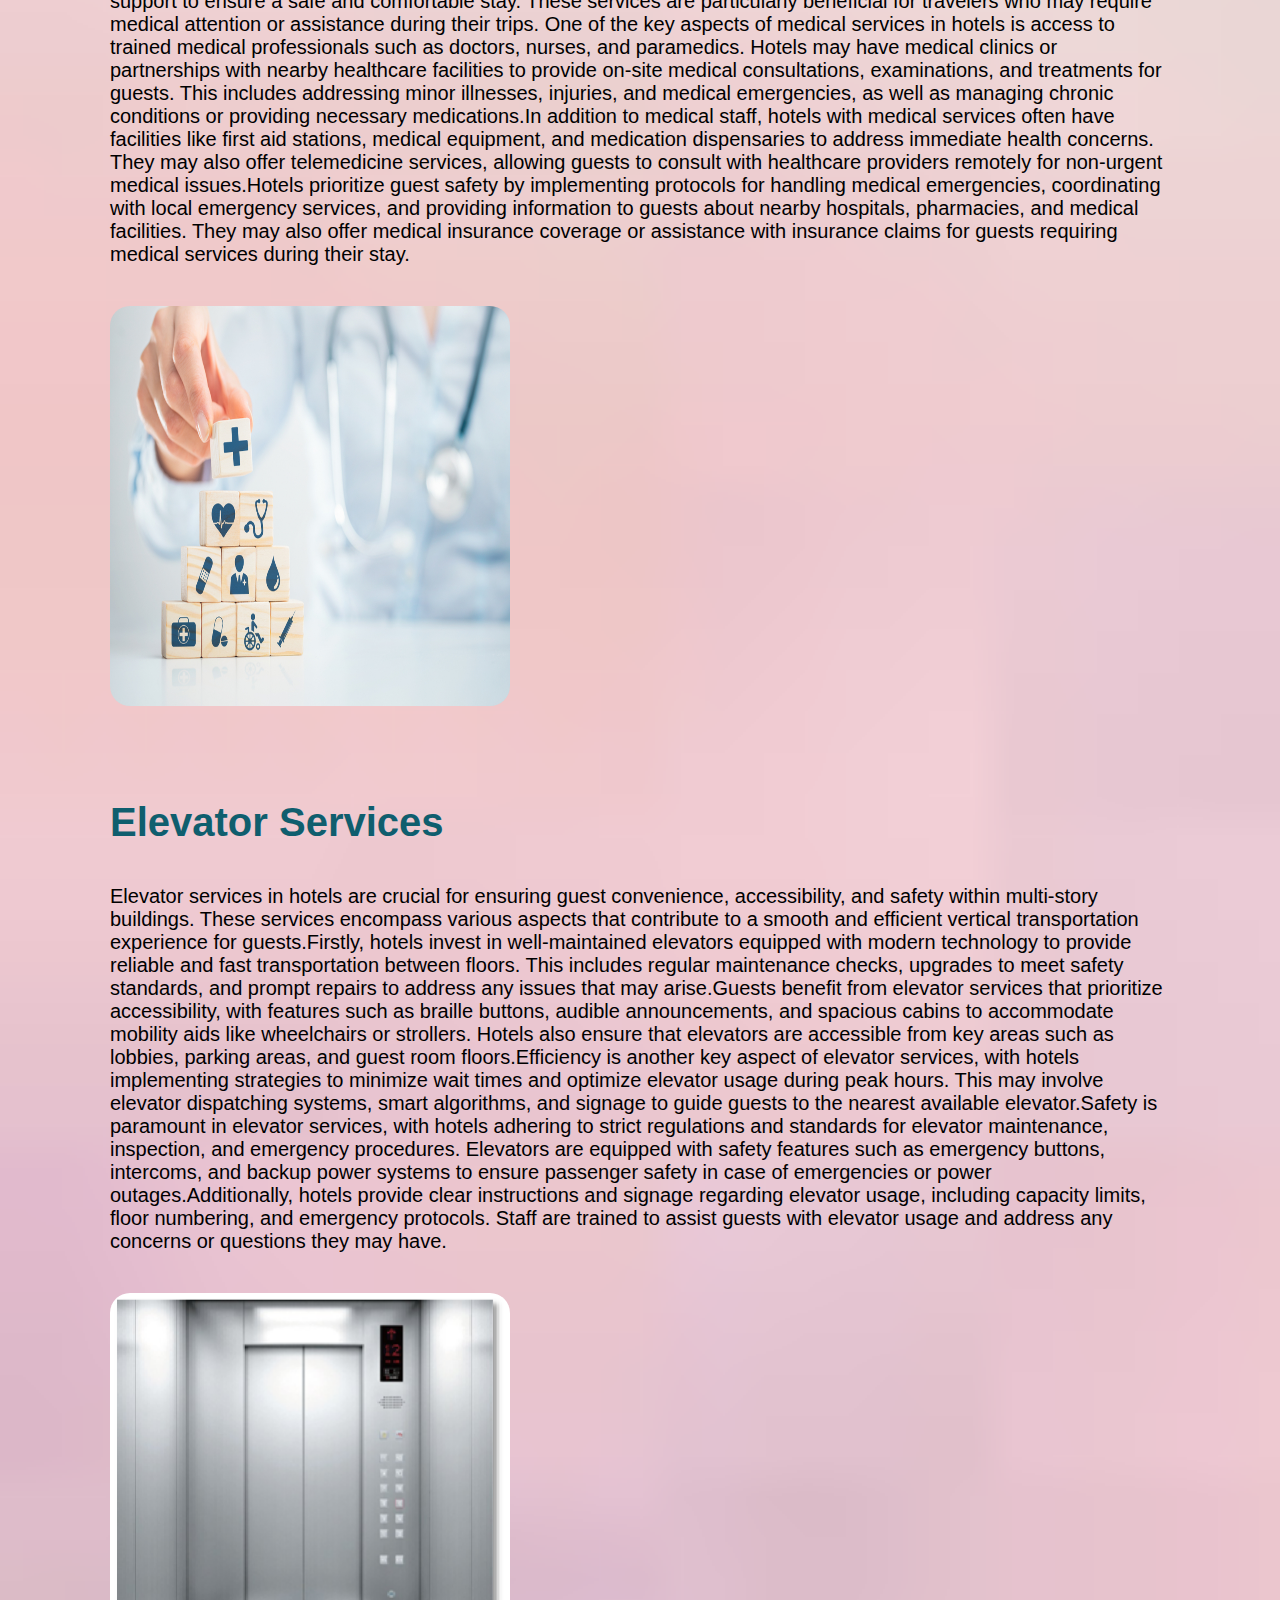
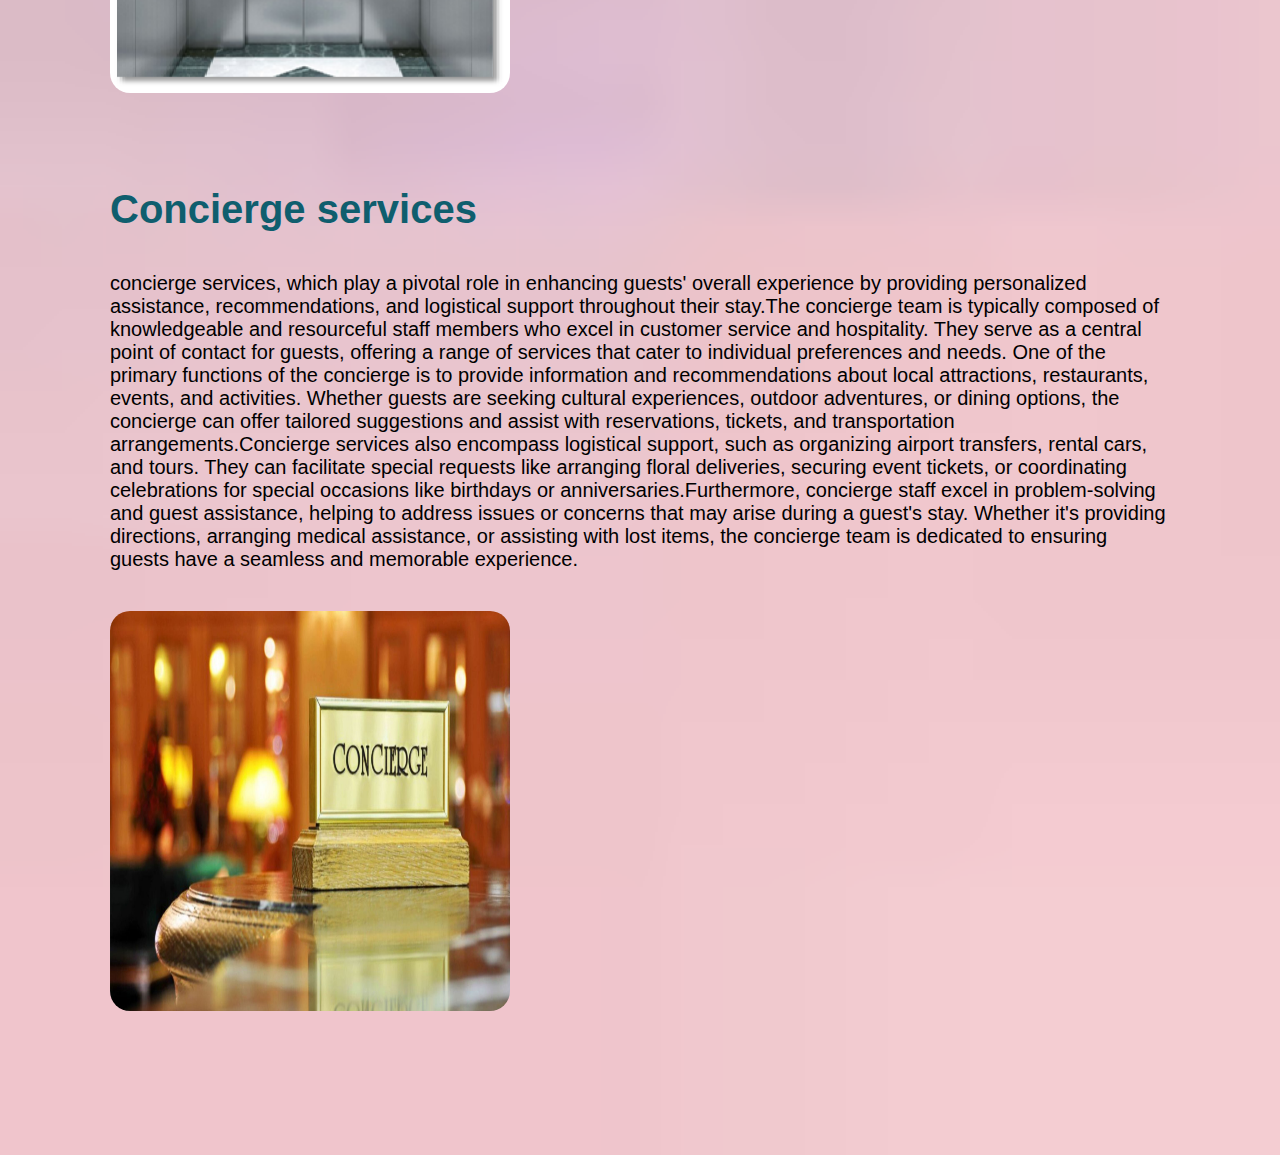
<file: services.html>
<!DOCTYPE html>
<html lang="en">
<head>
    <meta charset="UTF-8">
    <meta name="viewport" content="width=device-width, initial-scale=1.0">
    <title>Locations</title>
    <link rel="icon" type="image/png" href="/Images/favicon.png">
    <link rel="stylesheet" type="text/css" href="style.css">
</head>
<body class="location-body">
        <nav>
            <img src="Images/logo.webp" class="logo" alt="Logo" title="Virtual Travel Planner">
    
            <ul class="navbar">
                <li>
                    <a href="./index.html">Home</a>
                    <a href="./services.html">Services</a>
                    <a href="./index.html#locations">Locations</a>
                    <a href="./index.html#package">Packages</a>
                    <a href="./about.html">About Us</a>
                    <a href="./contactus.html">Contact Us</a>
                </li>
            </ul>
        </nav>
    <section class="location-section">
     <div class="loaction-heading">
            <h1>We have the best services <span>available for you!</span></h1>
     </div>
        <div class="location-detail" id="Flight Services">
            <h1>Flight Services</h1>
            <p>Airlines offer a range of services to ensure a comfortable and convenient travel experience. These include easy booking and reservation systems, multiple check-in options including online and self-service kiosks, baggage services with clear policies and options for extra allowance, in-flight services like meals, entertainment, and amenities, various seating options for different levels of comfort, strict safety measures, special services for passengers with disabilities or medical needs, and loyalty programs for frequent flyers to earn rewards and benefits.</p>
            <div class="location-img">
                <img src="Images/flight service.jpg" alt="">
            </div>
        </div>
    
     <div class="location-detail" id="Food Services">
        <h1>Food Services</h1>
        <p>Airlines provide a diverse range of food services tailored to different flight durations and passenger preferences. On longer flights, passengers can expect complimentary meals encompassing breakfast, lunch, and dinner options. These meals often feature a variety of dishes, including hot entrees, salads, sandwiches, and desserts, accompanied by a selection of beverages such as water, juices, tea, coffee, and soft drinks. Alcoholic beverages like wine, beer, and spirits are typically available for purchase or included in premium cabin services.For shorter flights, airlines offer snacks or light refreshments like sandwiches, cookies, nuts, or fruit. Special meal options are available for passengers with specific dietary needs, including vegetarian, vegan, gluten-free, or religious dietary restrictions. These special meals can be requested in advance during the booking process or through the airline's customer service.In premium cabins such as business class or first class, passengers enjoy gourmet dining experiences with meals prepared by professional chefs using high-quality ingredients. These cabins often offer a wider range of menu choices, personalized service, and amenities to enhance the dining experience. Overall, airlines aim to provide quality food services that meet the diverse tastes and requirements of passengers while ensuring a comfortable and enjoyable journey.</p>
        <div class="location-img">
            <img src="Images/food services.jpg" alt="">
        </div>
     </div>
    
     <div class="location-detail" id="Travel Services">
        <h1>Travel Services</h1>
        <p>Travel services encompass a wide range of offerings designed to facilitate seamless and enjoyable journeys for travelers. These services start from the planning phase and extend throughout the entire travel experience. Travel agencies and online platforms play a crucial role in providing comprehensive travel services, including booking flights, accommodations, transportation, tours, and activities.When planning a trip, travelers can access various resources and tools to research destinations, compare prices, and customize their itineraries. Travel agencies and online booking platforms offer convenience by allowing travelers to book flights, hotels, rental cars, and activities in one place. They also provide valuable information such as travel advisories, visa requirements, and local customs to help travelers prepare for their trips.During the journey, travel services ensure smooth transitions between different elements of travel. This includes airport transfers, check-in assistance, luggage handling, and coordination of transportation between destinations. Tour operators and guides enhance the travel experience by offering guided tours, cultural experiences, outdoor activities, and excursions to popular attractions.Additionally, travel services extend to customer support and assistance throughout the trip. Travel agencies and online platforms provide 24/7 customer service for inquiries, changes to bookings, and emergency assistance. This comprehensive approach to travel services aims to enhance traveler satisfaction, convenience, and safety throughout their journeys.</p>
        <div class="location-img">
            <img src="Images/travel services.jpg" alt="">
        </div>
     </div>
     <div class="location-detail" id="">
        <h1>Hotel Services</h1>
        <p>Hotel services encompass a wide range of offerings designed to provide guests with a comfortable and memorable stay. These services begin from the moment guests arrive and continue until they check out, with a focus on accommodation, amenities, dining, and guest satisfaction. Accommodation services include room reservations, check-in and check-out procedures, and room assignments based on guest preferences. Hotels offer various room types such as standard rooms, suites, and specialty accommodations like themed rooms or accessible rooms for guests with disabilities. Room amenities typically include comfortable bedding, furniture, a private bathroom, toiletries, and in-room entertainment options like TV, Wi-Fi, and sometimes minibars.Hotels also provide a range of facilities and services to enhance guest experiences. This includes concierge services for travel assistance, luggage storage, valet parking, laundry and dry-cleaning services, room service, and wake-up calls. Many hotels have fitness centers, swimming pools, spas, business centers, and meeting rooms for guests' convenience.Dining services at hotels often include restaurants, cafes, bars, and in-room dining options. Guests can enjoy breakfast buffets, à la carte menus, specialty cuisines, and beverages ranging from coffee and tea to cocktails and wines. Some hotels also offer catering services for events and conferences held on their premises.Guest satisfaction is a priority for hotels, and they strive to provide excellent customer service through well-trained staff, personalized attention, and responsiveness to guest needs and feedback. Loyalty programs, rewards, and special promotions are common strategies hotels use to enhance guest loyalty and encourage repeat visits.</p>
        <div class="location-img">
            <img src="Images/hotel service.jpg" alt="">
        </div>
     </div>
     <div class="location-detail" id="">
        <h1>Housekeeping Services</h1>
        <p>Housekeeping services in hotels are essential for maintaining cleanliness, hygiene, and overall guest satisfaction. These services encompass a range of tasks performed by trained housekeeping staff to ensure that guest rooms, public areas, and amenities meet high standards of cleanliness and comfort.In guest rooms, housekeeping services include daily cleaning, bed making, linen changes, vacuuming or mopping floors, dusting surfaces, and replenishing toiletries and amenities. Staff pay attention to details such as ensuring fresh towels, neat arrangements of furniture and decor, and spotless bathrooms to create a welcoming and inviting atmosphere for guests.Public areas such as lobbies, corridors, elevators, and common spaces also receive regular housekeeping attention. This includes dusting and polishing surfaces, cleaning windows and mirrors, vacuuming carpets, and maintaining a tidy appearance throughout the hotel's public spaces.Housekeeping staff also play a crucial role in laundry services, ensuring that guest linens, towels, and other fabrics are washed, dried, and ironed to hotel standards. They manage inventory, restock supplies, and coordinate with other departments to maintain efficient operations.Additionally, housekeeping services extend to specialized cleaning tasks such as deep cleaning of carpets, upholstery, and draperies, as well as responding promptly to guest requests for extra amenities or specific room preferences.</p>
        <div class="location-img">
            <img src="Images/housekeeping services.jpg" alt="">
        </div>
     </div>
     <div class="location-detail" id="">
        <h1>Medical Services </h1>
        <p>Hotels offering medical services cater to guests' health and well-being needs, providing a range of medical facilities and support to ensure a safe and comfortable stay. These services are particularly beneficial for travelers who may require medical attention or assistance during their trips. One of the key aspects of medical services in hotels is access to trained medical professionals such as doctors, nurses, and paramedics. Hotels may have medical clinics or partnerships with nearby healthcare facilities to provide on-site medical consultations, examinations, and treatments for guests. This includes addressing minor illnesses, injuries, and medical emergencies, as well as managing chronic conditions or providing necessary medications.In addition to medical staff, hotels with medical services often have facilities like first aid stations, medical equipment, and medication dispensaries to address immediate health concerns. They may also offer telemedicine services, allowing guests to consult with healthcare providers remotely for non-urgent medical issues.Hotels prioritize guest safety by implementing protocols for handling medical emergencies, coordinating with local emergency services, and providing information to guests about nearby hospitals, pharmacies, and medical facilities. They may also offer medical insurance coverage or assistance with insurance claims for guests requiring medical services during their stay.</p>
        <div class="location-img">
            <img src="Images/medical services.jpg" alt="">
        </div>
     </div>
     <div class="location-detail" id="">
        <h1>Elevator Services</h1>
        <p>Elevator services in hotels are crucial for ensuring guest convenience, accessibility, and safety within multi-story buildings. These services encompass various aspects that contribute to a smooth and efficient vertical transportation experience for guests.Firstly, hotels invest in well-maintained elevators equipped with modern technology to provide reliable and fast transportation between floors. This includes regular maintenance checks, upgrades to meet safety standards, and prompt repairs to address any issues that may arise.Guests benefit from elevator services that prioritize accessibility, with features such as braille buttons, audible announcements, and spacious cabins to accommodate mobility aids like wheelchairs or strollers. Hotels also ensure that elevators are accessible from key areas such as lobbies, parking areas, and guest room floors.Efficiency is another key aspect of elevator services, with hotels implementing strategies to minimize wait times and optimize elevator usage during peak hours. This may involve elevator dispatching systems, smart algorithms, and signage to guide guests to the nearest available elevator.Safety is paramount in elevator services, with hotels adhering to strict regulations and standards for elevator maintenance, inspection, and emergency procedures. Elevators are equipped with safety features such as emergency buttons, intercoms, and backup power systems to ensure passenger safety in case of emergencies or power outages.Additionally, hotels provide clear instructions and signage regarding elevator usage, including capacity limits, floor numbering, and emergency protocols. Staff are trained to assist guests with elevator usage and address any concerns or questions they may have.</p>
        <div class="location-img">
            <img src="Images/elevator services.png" alt="">
        </div>
     </div>
     <div class="location-detail" id="">
        <h1>Concierge services</h1>
        <p>concierge services, which play a pivotal role in enhancing guests' overall experience by providing personalized assistance, recommendations, and logistical support throughout their stay.The concierge team is typically composed of knowledgeable and resourceful staff members who excel in customer service and hospitality. They serve as a central point of contact for guests, offering a range of services that cater to individual preferences and needs. One of the primary functions of the concierge is to provide information and recommendations about local attractions, restaurants, events, and activities. Whether guests are seeking cultural experiences, outdoor adventures, or dining options, the concierge can offer tailored suggestions and assist with reservations, tickets, and transportation arrangements.Concierge services also encompass logistical support, such as organizing airport transfers, rental cars, and tours. They can facilitate special requests like arranging floral deliveries, securing event tickets, or coordinating celebrations for special occasions like birthdays or anniversaries.Furthermore, concierge staff excel in problem-solving and guest assistance, helping to address issues or concerns that may arise during a guest's stay. Whether it's providing directions, arranging medical assistance, or assisting with lost items, the concierge team is dedicated to ensuring guests have a seamless and memorable experience.</p>
        <div class="location-img">
            <img src="Images/Concierge services.jpg" alt="">
        </div>
     </div>
        </section>
</body>
</html>
</file>
<file: style.css>
*{
    padding:0;
    margin:0;
    box-sizing:border;
    font-family:'Poppins',sans-serif;
    text-decoration: none;
    list-style: none;
    scroll-behavior: smooth;
}

/* Home page */

.banner{
    width:100%;
    height: 100vh;
    margin-top: 0%;
    overflow: hidden;
    display: flex;
    justify-content: center;
    align-items: center;
    flex-wrap: wrap;
}

.content{
    position: relative;
    z-index: 1;
    width: 100%;
    height: 100%;
    background-image: url(Images/Background.jpeg);
    background-repeat: no-repeat;
    background-size: 100% 100%;
}

nav{
    width: 100%;
    position: fixed;
    background-color: rgb(1, 64, 94);
    box-shadow: 5px 5px 30px rgba(0, 0, 0, 15%);
    display: flex;
    align-items: center;
    justify-content: space-between;
    height: 80px;
}
nav .logo{
    width: 200px;
    margin-left: 30px;
}

nav ul li{
    list-style: none;
    display: inline-block;
    margin-left: 40px;
}

.navbar{
    display: flex;
    margin-right: 4vh;
}

.navbar a{
    color: white;
    font-size: 18px;
    padding: 10px 22px;
    border-radius: 4px;
    font-weight: 500;   
    text-decoration: none;
    transition: ease 0.40s;
}

.navbar a:hover,.navbar a.active{
    background: rgb(63, 170, 219);
    color: black;
    box-shadow: 5px 10px 30px rgb(85 85 85 / 20%);
    border-radius: 5px;
    
}

nav ul li a{
    text-decoration: none;
    color: rgb(255, 255, 255);
    font-size: 17px;
}

.title{
    text-decoration: none;
    display: inline-block;
    font-size: 20px;
    color: rgb(253, 253, 253);
    padding: 14px 17px;
    margin-top: 300px;
    margin-right: 700px;
    margin-left: 50px;
    text-align: left;
}

.title h1{
    font-size: 40px;
    text-shadow: 2px rgb(28, 30, 33);
    transition: ease 0.3s;
}

.title h1:hover{
    color:transparent;
    -webkit-text-stroke: 1px rgb(24, 23, 23);
    
}

.button{
    display: inline-block;
    margin-top:5vh;
    font-size: 25px;
    padding: 10px 30px;
    color: rgb(223, 246, 246);
    background-color:rgb(164, 44, 44);
    background-color: rgb(11, 74, 112);
    border-radius: 20px;
    text-decoration: none;
    transition: ease 0.30s;
}

.button:hover{
    transform: scale(1.1);
    color: rgb(14, 10, 10);
    background-color: rgb(5, 165, 179);
    /* border: 2px solid rgb(42, 37, 68); */
    box-shadow: 5px 10px 30px rgba(0, 0, 0, 0.4);
    padding: 10px 30px;
}
.text h2{
    font-size: 40px;
    font-weight: 650;
    margin-top: 40px;
    margin-bottom: 10px;
    line-height: 2;
    text-align: center;
}

.rowitems{
    display: grid;
    grid-template-columns: repeat(auto-fit,minmax(100px,auto));
    gap: 25px;
    align-items: center;
    text-align: center;
    margin-top: 20px;
    margin-left: 30px ;
    margin-right: 30px;
    margin-bottom:10px ;
}

.container-box{
    border: 1px solid #d3d3d3;
    border-radius: 5px;
    padding: 50px 10px;
    transition: all 0.7s ease 0s;
    cursor: pointer;
}

.container-image img{
    height: 100px;
    width: 150px;
    padding: 10px;
    margin-bottom: 15px;
}

.container-box h4{
    font-size: 20px;
    margin-bottom: 5px;
    font-weight: 550;
}

.container-box p{
    font-size: 16px;
    color: #808080;
}

.container-box:hover{
    transform: translateX(3px);
    box-shadow: 5px 20px 50px rgba(78, 78, 78, 0.1);
    border: 1px solid transparent;
    border-radius: 0px;
}
/* Location */
.location-content{
    display: flex;
    justify-content: space-around;
    flex-wrap: wrap;
    
}

.col-content{
    position: relative;
    filter:brightness(95%);
    transition: all 0.3s cubic-bezier(0.445,0.05,0.55,0.95);
}

.col-content img{
    margin-bottom: 40px;
    margin-left: 20px;
    margin-right: 20px;
    height: 500px;
    border-radius: 27px;
    width: 400px;
    
}

.col-content h5{
    position: absolute;
    font-size: 25px;
    color: white;
    font-weight: 500;
    left: 50px;
    bottom: 105px;
    cursor: pointer;
}

.col-content p{
    position: absolute;
    font-size: 20px;
    color: white;
    left: 50px;
    bottom: 80px;
    cursor: pointer;
}

.col-content:hover{
    filter: brightness(120%);
    transform: scale(1.03);
    cursor: pointer;
}
/* Package */
.package-title{
    text-align: center;
}

.package-title h2{
    font-size: 40px;
    font-weight: 650;
    padding-top: 75px;
    padding-bottom: 10px;
    line-height: 2;
}

.package-content{
    display: flex;
    justify-content: space-around;
    flex-wrap: wrap;
}

.image{
    position: relative;
    transition: all 0.3s cubic-bezier(0.445,0.05,0.55,0.95);
    cursor: pointer;
    filter: brightness(95%);
}

.image img{
    width: 400px;
    height: 500px;
    border-radius: 30px;
}

.image h3{
    color: white;
    position: absolute;
    font-size: 30px;
    font-weight: 600;
    text-align: center;
    top: 10px;
    right: 20px;
}

.dest-content{
    display: flex;
    flex-wrap: wrap;
    justify-content: space-between;
    align-items: center;
    padding-top: 15px;
    margin-bottom: 50px;
}

.location h4{
    font-size: 25px;
    letter-spacing: 1px;
    font-weight: 600;
    margin-bottom: 2px;
}

.pac-details li{
    font-size: 19px;
    color: #4c4c4c;
    margin-left: 15px;
    margin-bottom: 2px;
    list-style-type: disc;
}

.image:hover{
    filter: brightness(120%);
    transform: scale(1.03);
}


/* Register Now */
.register-body{
    background-image: url(Images/background.webp);
    background-repeat: no-repeat;
    background-size: cover;

}

.registration{
    padding: 110px 30%;
    height: 100%;
    min-height: 100vh;
}

.register-form h1{
    font-size: 80px;
    color: rgb(255, 255, 255);
    margin-bottom: 20px;
}
.register-form h1 span{
    color: #064048;
}

.register-form{
    color: rgb(109, 109, 109);
    font-size: 20px;
}

.register-form form input{
    color: rgb(255, 255, 255);
    padding: 17px;
    background-color: #0898b1;
    font-size: 20px;
    outline: none;
    border: none;
    border-radius: 10px;
    margin-bottom: 20px;
    
}
.register-form h4{
    font-size: 22px;
    font-weight: 500;
    margin-top: 20px;
    color: #000000;
}


.register-form form .submitbtn{
    display: inline-block;
    background-color: #065565;
    font-size: 27px;
    font-weight: 600px;
    border: 2px solid transparent;
    border-radius: 60px;
    width: 220px;
    cursor: pointer;
    transition: ease 0.30s;
}

.register-form form .submitbtn:hover{
    border: 2px solid #000101;
    background-color: rgb(11, 71, 111);
    transform: scale(1.1);
}
/* Contact Us */
.contactbody{
    background-image: url(Images/background.webp);
    background-repeat: no-repeat;
    background-size: cover;
}

.contact{
    padding: 110px 30%;
    height: 100%;
    min-height: 100vh;
}

.contact-form h1{
    font-size: 80px;
    color: white;
    margin-bottom: 20px;
}

.contact-form h1 span{
    color:#0c5068;
}

.contact-form p{
    color: rgb(101, 97, 97);
    line-height: 30px;
    letter-spacing: 1px;
    font-size: 23px;
    margin-bottom: 20px;
}


.contact-form form input,form textarea{
    width: 100%;
    padding: 17px;
    border: none;
    outline: none;
    background-color: #169ead;
    font-size: 20px;
    color: white;
    margin-bottom: 10px;
    border-radius: 10px;
}

.contact-form form .submit-btn{
    display: inline-block;
    background-color: #106572;
    font-size: 27px;
    font-weight: 600px;
    border: 2px solid transparent;
    border-radius: 40px;
    width: 220px;
    cursor: pointer;
    transition: ease 0.30s;

}

.contact-form form .submit-btn:hover{
    border: 2px solid #040303;
    background-color: rgb(42, 144, 195);
    transform: scale(1.1);

}

/* Location */

.location-body{
    background-image: url(Images/background1.jpeg);
    background-repeat: no-repeat;
    background-size: cover;
    color: rgb(0, 0, 0);
}

.location-section{
    padding: 110px;
    height: 100%;
}

.location-heading h1{
    margin-top: 20px;
    font-size: 60px;
    margin-bottom: 20px;
}

.location-heading h1 span{
    color: #0d4b5e;
}

.location-detail h1{
    padding-top: 60px;
    color: #0f5e6e;
    font-size: 40px;
}

.location-detail p{
    font-size: 20px;
    margin-top: 40px;
    margin-bottom: 10px;
}

.location-img img{
    height: 400px;
    width: 400px;
    margin-top: 30px;
    margin-bottom: 30px;
    border-radius: 20px;
}

/* About Us */
.about-body{
    background-image: url(Images/background.webp);
    background-repeat: no-repeat;
    background-size: cover;
    color: rgb(0, 0, 0);
}

.about-section{
    padding: 110px;
    height: 100%;
}
.about-detail h1{
    margin-top: 50px;
    padding-top: 30px;
    color: #0f5e6e;
    font-size: 40px;
}

.about-detail p{
    font-size: 25px;
    margin-top: 30px;
    margin-left: 200px;
}

@media only screen and(max-width:600px){
    section{
        padding: 10px;
    }
}
@media screen and(max-width:300px) {
    .navbar a{
        float:none;
        display: flex;
        flex-wrap: wrap;
    }
    
}
</file>
